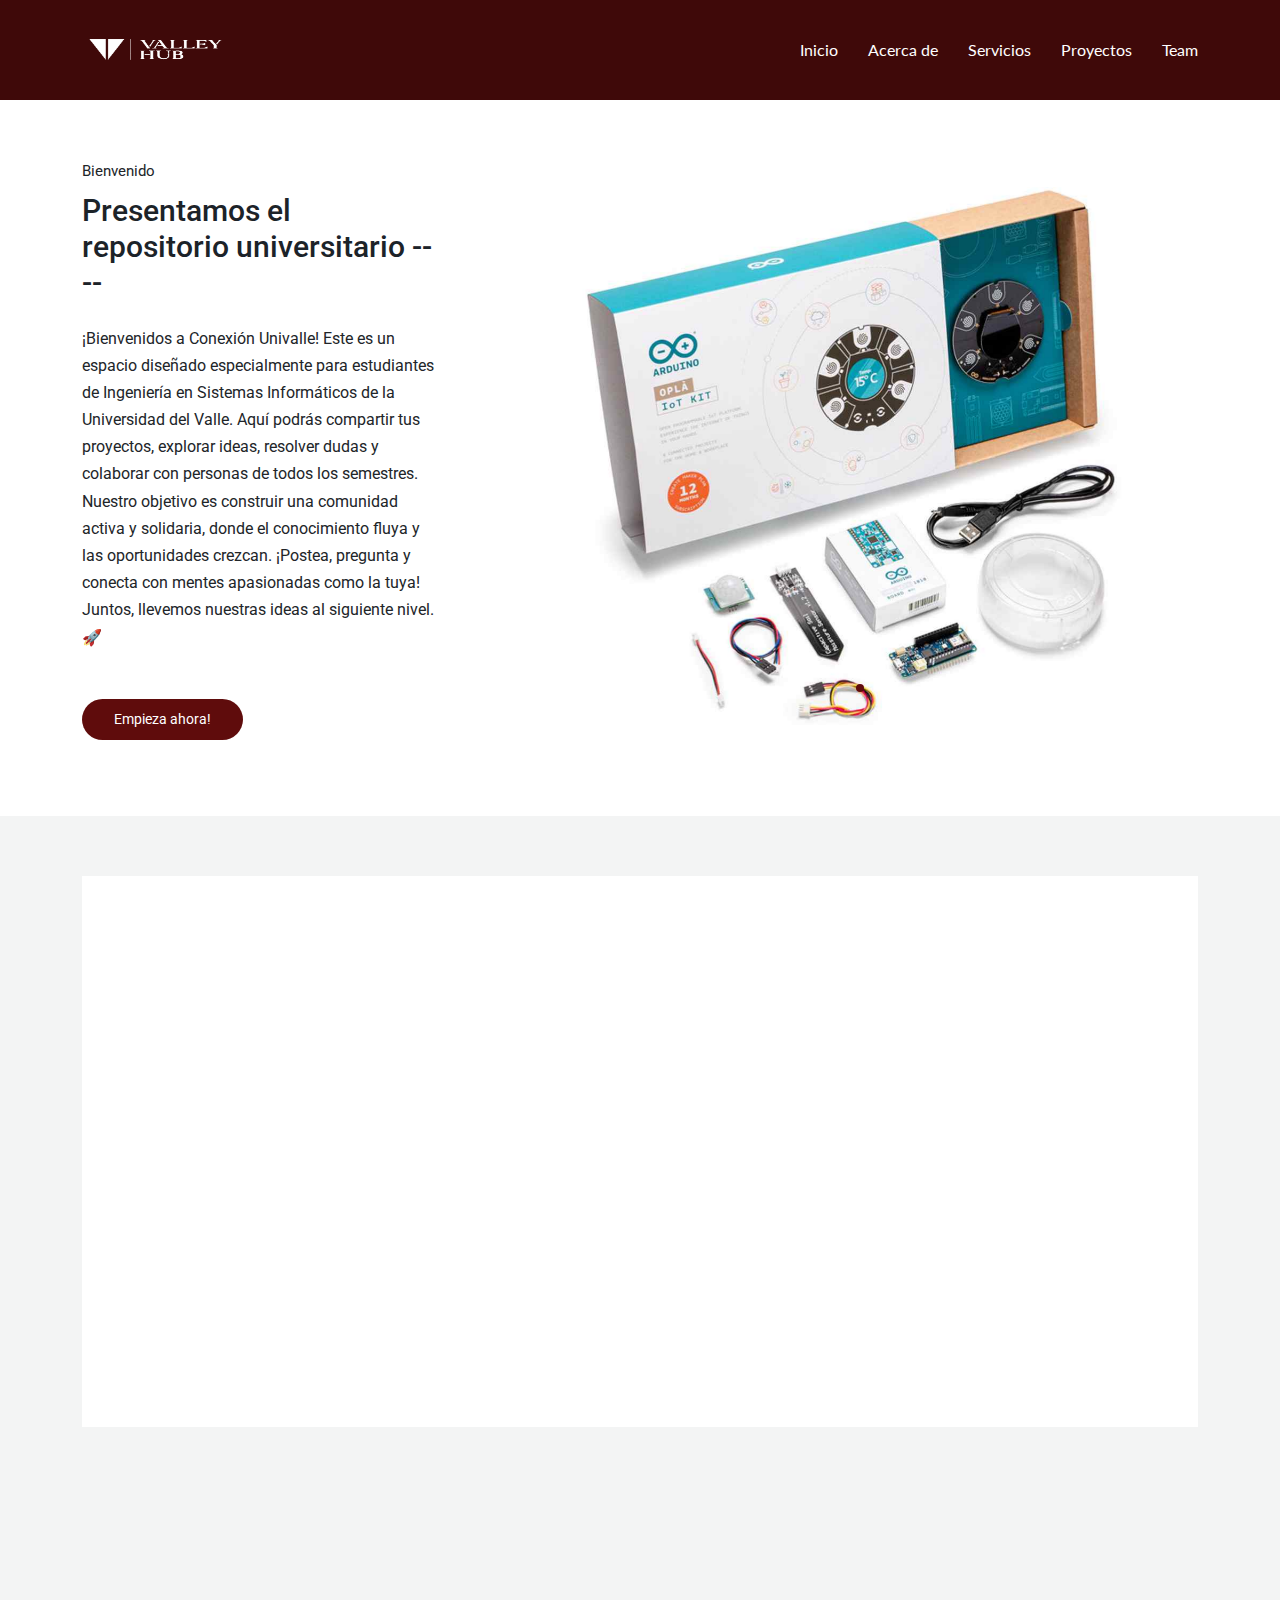
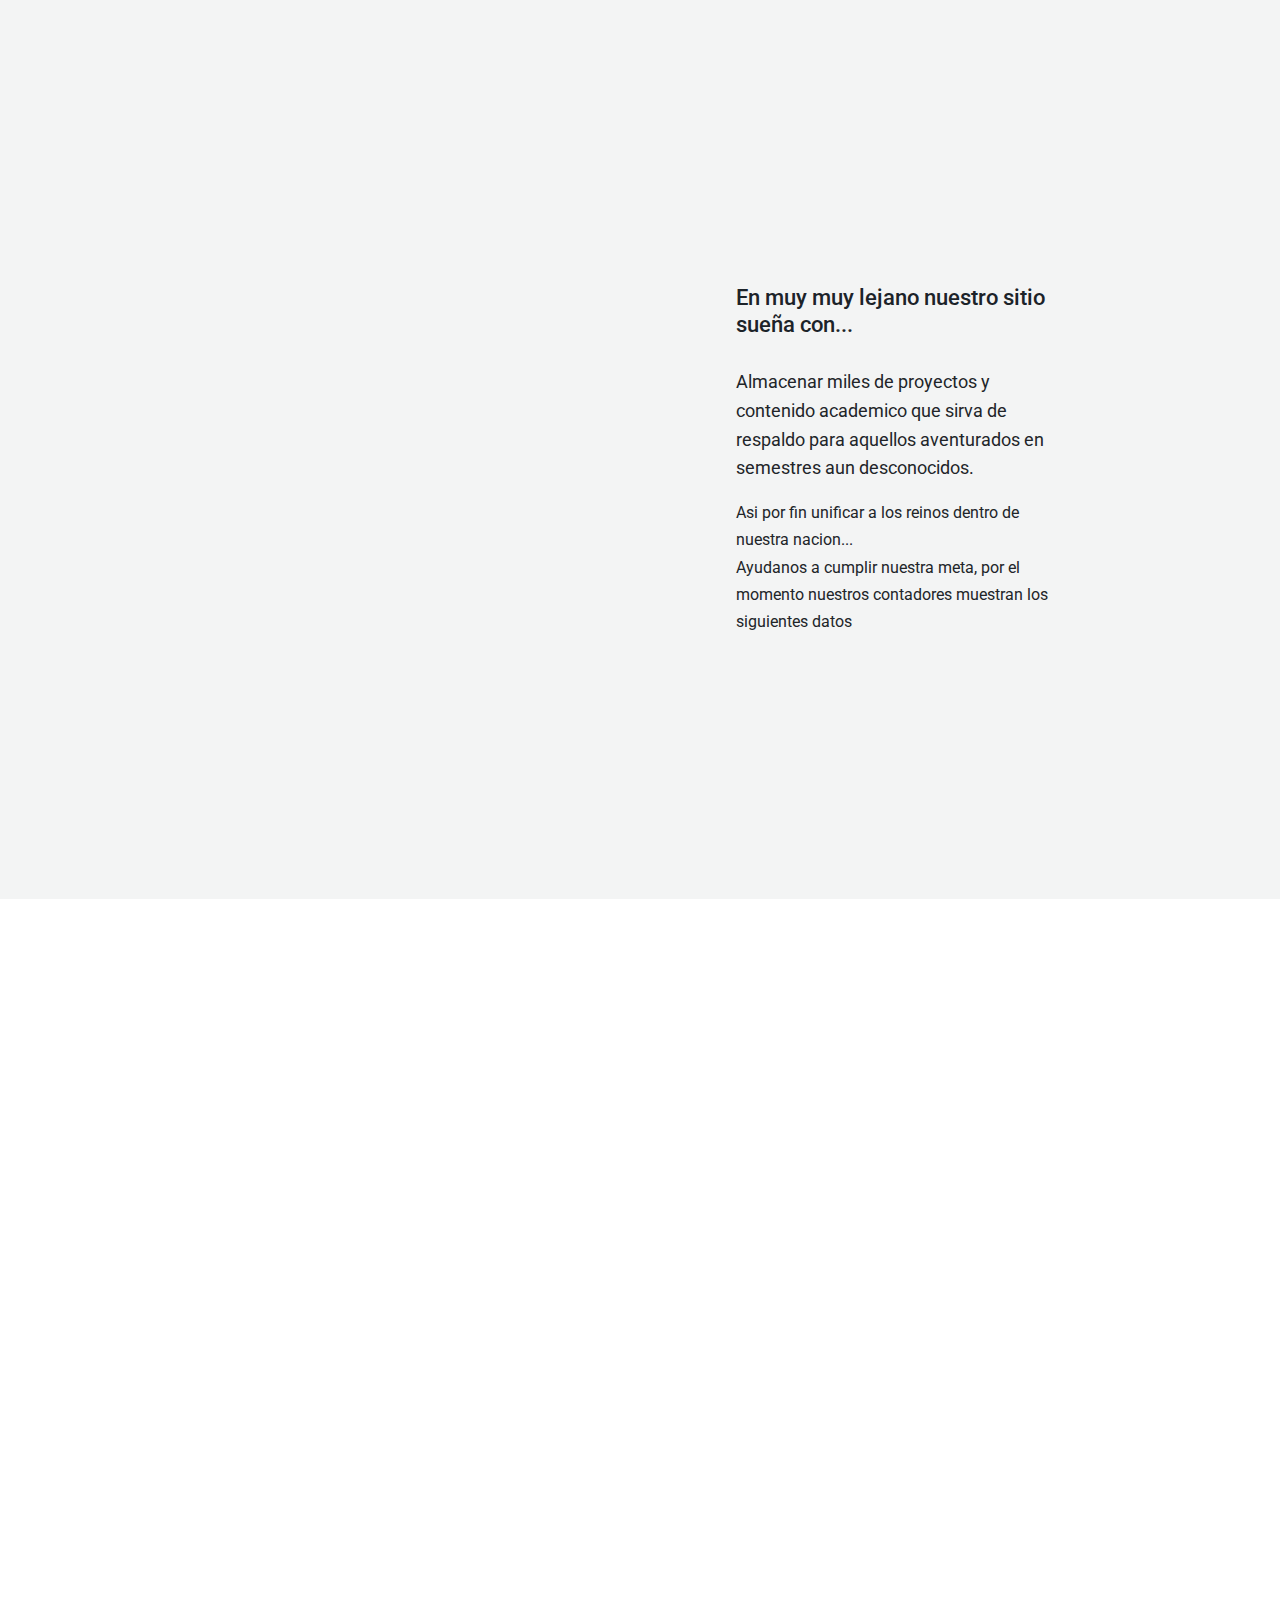
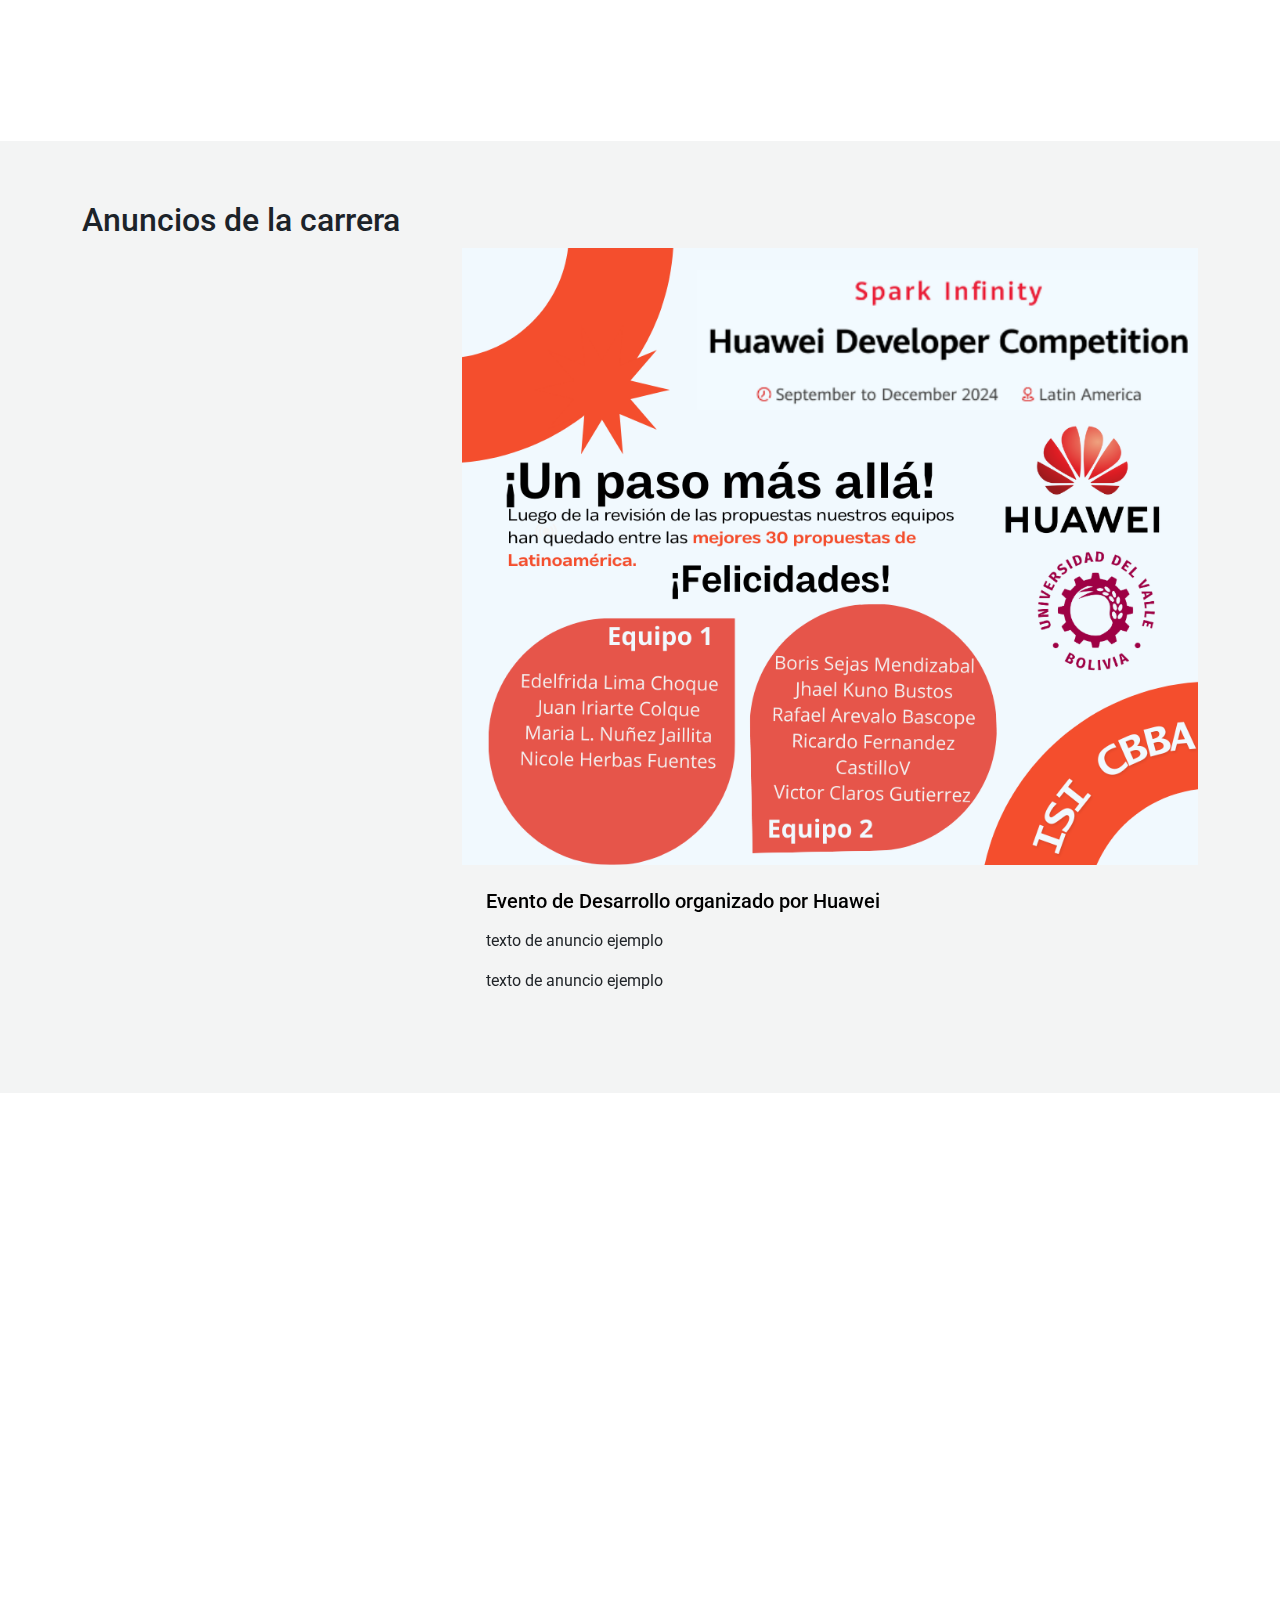
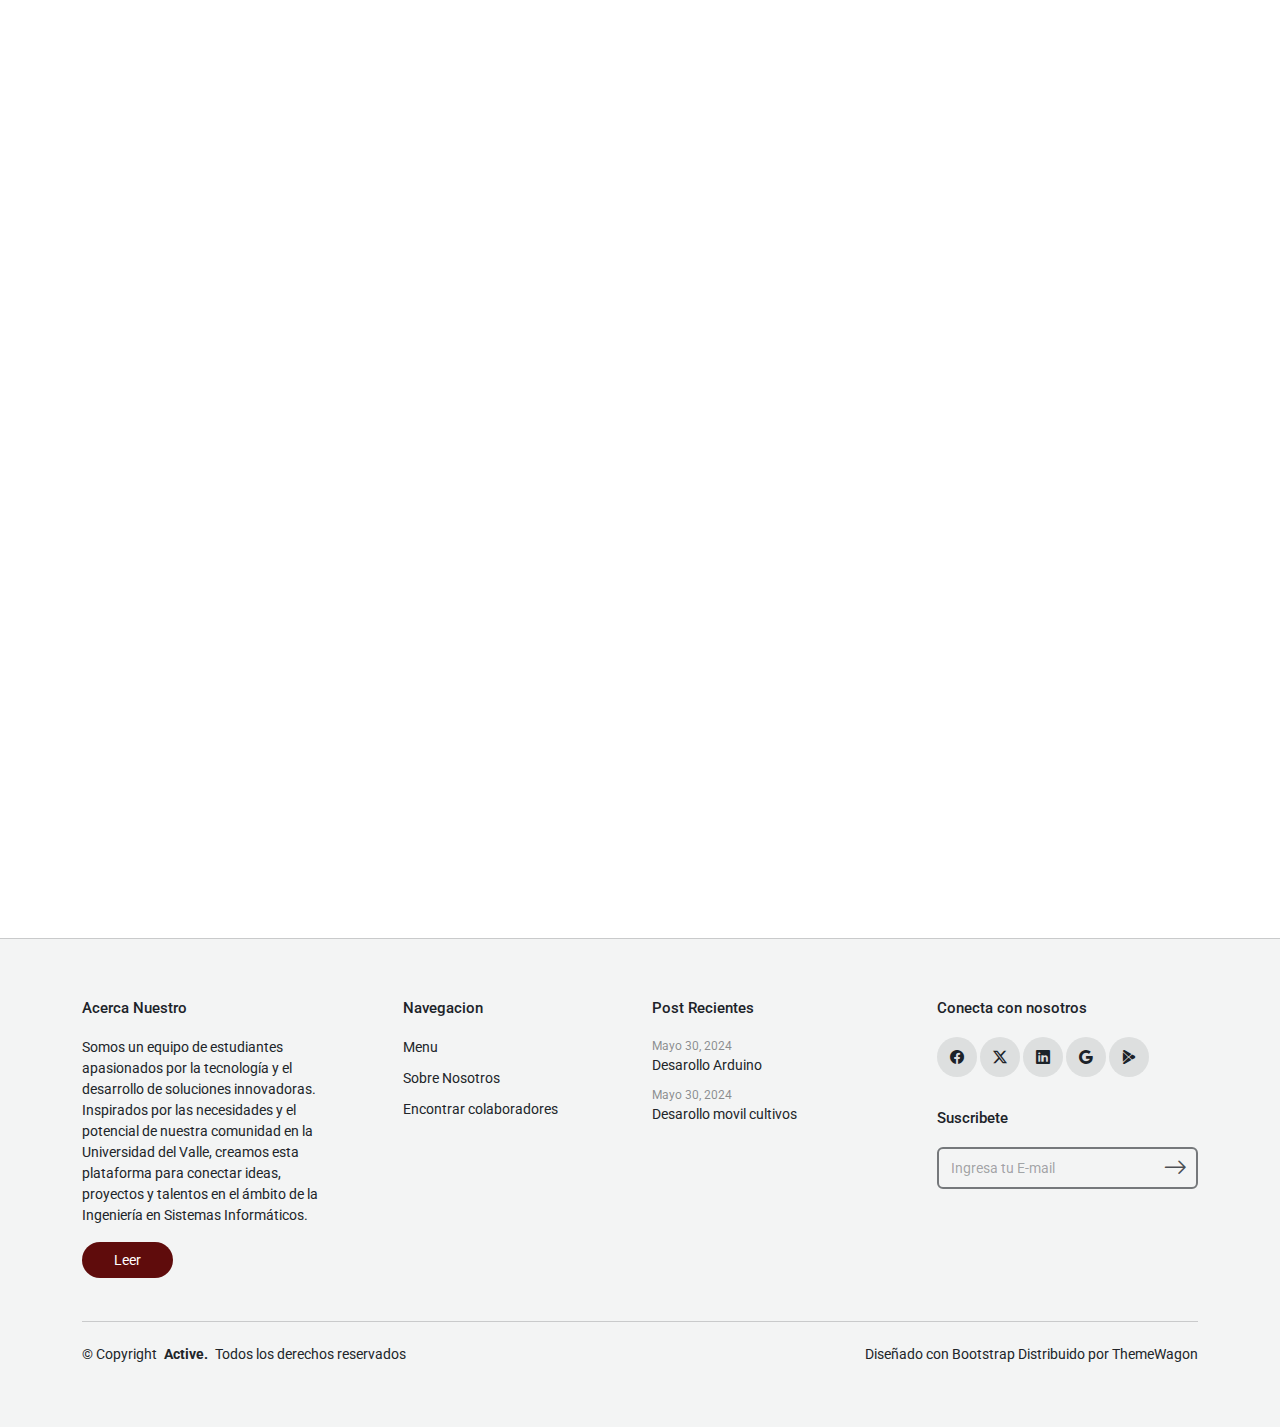
<file: index.html>
<!DOCTYPE html>
<html lang="en">

<head>
  <meta charset="utf-8">
  <meta content="width=device-width, initial-scale=1.0" name="viewport">
  <title>ValleyHub</title>
  <meta name="description" content="">
  <meta name="keywords" content="">

  <!-- Favicons -->
  <link href="assets/img/favicon-16x16.png" rel="icon">
  <link href="assets/img/apple-touch-icon.png" rel="apple-touch-icon">

  <!-- Fonts -->
  <link href="https://fonts.googleapis.com" rel="preconnect">
  <link href="https://fonts.gstatic.com" rel="preconnect" crossorigin>
  <link href="https://fonts.googleapis.com/css2?family=Roboto:ital,wght@0,100;0,300;0,400;0,500;0,700;0,900;1,100;1,300;1,400;1,500;1,700;1,900&family=Lato:ital,wght@0,100;0,300;0,400;0,700;0,900;1,100;1,300;1,400;1,700;1,900&display=swap" rel="stylesheet">

  <!-- Vendor CSS Files -->
  <link href="assets/vendor/bootstrap/css/bootstrap.min.css" rel="stylesheet">
  <link href="assets/vendor/bootstrap-icons/bootstrap-icons.css" rel="stylesheet">
  <link href="assets/vendor/aos/aos.css" rel="stylesheet">
  <link href="assets/vendor/swiper/swiper-bundle.min.css" rel="stylesheet">
  <link href="assets/vendor/glightbox/css/glightbox.min.css" rel="stylesheet">

  <!-- Main CSS File -->
  <link href="assets/css/main.css" rel="stylesheet">

  <!-- =======================================================
  * Template Name: Active
  * Template URL: https://bootstrapmade.com/active-bootstrap-website-template/
  * Updated: Aug 07 2024 with Bootstrap v5.3.3
  * Author: BootstrapMade.com
  * License: https://bootstrapmade.com/license/
  ======================================================== -->
</head>

<body class="index-page">

  <header id="header" class="header d-flex align-items-center sticky-top">
    <div  class="container-fluid container-xl position-relative d-flex align-items-center justify-content-between">

      <a href="index.html" class="logo d-flex align-items-center">
        <!-- Uncomment the line below if you also wish to use an image logo -->
        <!-- <img src="assets/img/logo.png" alt=""> -->
         <img src="assets/img/valleylogo.png" alt="" width="150px" height="150px">
      </a>

      <nav id="navmenu" class="navmenu">
        <ul>
          <li ><a href="index.html" id="a">Inicio</a></li>
          <li ><a href="about.html" id="a">Acerca de</a></li>
          <li ><a href="services.html" id="a">Servicios</a></li>
          <li ><a href="portfolio.html" id="a">Proyectos</a></li>
          <li ><a href="team.html" id="a">Team</a></li>
        </ul>
        <i id="log" class="mobile-nav-toggle d-xl-none bi bi-list"></i>
      </nav>

    </div>
  </header>

  <main class="main">

    <!-- About Section -->
    <section id="about" class="about section">

      <div class="container">
        <div class="row align-items-center justify-content-between">
          <div class="col-lg-7 mb-5 mb-lg-0 order-lg-2" data-aos="fade-up" data-aos-delay="400">
            <div class="swiper init-swiper">
              <script type="application/json" class="swiper-config">
                {
                  "loop": true,
                  "speed": 600,
                  "autoplay": {
                    "delay": 5000
                  },
                  "slidesPerView": "auto",
                  "pagination": {
                    "el": ".swiper-pagination",
                    "type": "bullets",
                    "clickable": true
                  },
                  "breakpoints": {
                    "320": {
                      "slidesPerView": 1,
                      "spaceBetween": 40
                    },
                    "1200": {
                      "slidesPerView": 1,
                      "spaceBetween": 1
                    }
                  }
                }
              </script>
              <div class="swiper-wrapper">
                <div class="swiper-slide">
                  <img src="assets/img/ArduinoOplaIoTKit.jpg" alt="Image" class="img-fluid">
                </div>
                <div class="swiper-slide">
                  <img src="assets/img/developer-looking-at-code-1.jpg" alt="Image" class="img-fluid">
                </div>
                <div class="swiper-slide">
                  <img src="assets/img/2480-Portada-comunidad-de-aprendizaje.jpg" alt="Image" class="img-fluid">
                </div>
              </div>
              <div class="swiper-pagination"></div>
            </div>
          </div>
          <div class="col-lg-4 order-lg-1">
            <span class="section-subtitle" data-aos="fade-up">Bienvenido</span>
            <h1 class="mb-4" data-aos="fade-up">
              Presentamos el repositorio universitario ----
            </h1>
            <p data-aos="fade-up">
              ¡Bienvenidos a Conexión Univalle! Este es un espacio diseñado especialmente para estudiantes de Ingeniería en Sistemas Informáticos de la Universidad del Valle. Aquí podrás compartir tus proyectos, explorar ideas, resolver dudas y colaborar con personas de todos los semestres. Nuestro objetivo es construir una comunidad activa y solidaria, donde el conocimiento fluya y las oportunidades crezcan. ¡Postea, pregunta y conecta con mentes apasionadas como la tuya! Juntos, llevemos nuestras ideas al siguiente nivel. 🚀
            </p>
            <p class="mt-5" data-aos="fade-up">
              <a href="portfolio.html" class="btn btn-get-started">Empieza ahora!</a>
            </p>
          </div>
        </div>
      </div>
    </section><!-- /About Section -->

    <!-- About 2 Section -->
    <section id="about-2" class="about-2 section light-background">

      <div class="container">
        <div class="content">
          <div class="row justify-content-center">
            <div class="col-sm-12 col-md-5 col-lg-4 col-xl-4 order-lg-2 offset-xl-1 mb-4">
              <div class="img-wrap text-center text-md-left" data-aos="fade-up" data-aos-delay="100">
                <div class="img">
                  <img src="assets/img/mison universi.webp" alt="circle image" class="img-fluid">
                </div>
              </div>
            </div>

            <div class="offset-md-0 offset-lg-1 col-sm-12 col-md-5 col-lg-5 col-xl-4" data-aos="fade-up">
              <div class="px-3">
                <span class="content-subtitle">Nuestra Misión</span>
                <h2 class="content-title text-start">
                  Impulsar el Conocimiento y la Innovación en Comunidad.
                </h2>
                <p class="mb-5">
                  Fomentar una comunidad inclusiva y colaborativa donde los estudiantes de Ingeniería en Sistemas Informáticos de la Universidad del Valle puedan compartir conocimientos, desarrollar proyectos innovadores y fortalecer sus habilidades técnicas y profesionales, creando un espacio que inspire el aprendizaje continuo, el trabajo en equipo y el emprendimiento.
                </p>
                <p>
                  <a href="team.html" class="btn-get-started">Conoce a nuestro equipo</a>
                </p>
              </div>
            </div>
          </div>
        </div>
      </div>
    </section><!-- /About 2 Section -->

    <!-- Services Section -->
    <section id="services" class="services section light-background">

      <div class="container">
        <div class="row gy-4 justify-content-center">

          <div class="col-lg-3">
            <div class="services-item" data-aos="fade-up">
              <div class="services-icon">
                <i class="bi bi-bullseye"></i>
              </div>
              <div>
                <h3 id="b">Tecnologia</h3>
                <p>Aqui encontraras desarrollo de teconologias existentes e innovación por parte de los estudiantes</p>
              </div>
            </div>
          </div>

          <div class="col-lg-3">
            <div class="services-item" data-aos="fade-up" data-aos-delay="100">
              <div class="services-icon">
                <i class="bi bi-command"></i>
              </div>
              <div>
                <h3 id="b">Diseno Web</h3>
                <p>Apartado de desarrollo Web Front y Back end y otros FrameWorks y extensiones</p>
              </div>
            </div>
          </div>

          <div class="col-lg-3">
            <div class="services-item" data-aos="fade-up" data-aos-delay="200">
              <div class="services-icon">
                <i class="bi bi-bar-chart"></i>
              </div>
              <div>
                <h3 id="b">Branding</h3>
                <p>Articulos y consejos sobre la construccion de una marca o imagen personal </p>
              </div>
            </div>
          </div>

        </div>
      </div>
    </section><!-- /Services Section -->

    <!-- Stats Section -->
    <section id="stats" class="stats section light-background">

      <div class="container">

        <div class="row gy-4 justify-content-center">

          <div class="col-lg-5">
            <div class="images-overlap">
              <img src="assets/img/carrerau.webp" alt="student" class="img-fluid img-1" data-aos="fade-up">
            </div>
          </div>

          <div class="col-lg-4 ps-lg-5">
            <span class="content-subtitle"></span>
            <h2 class="content-title">En muy muy lejano nuestro sitio sueña con... </h2>
            <p class="lead">
              Almacenar miles de proyectos y contenido academico que sirva de respaldo para aquellos aventurados en semestres aun desconocidos.
            </p>
            <p class="mb-5">
              Asi por fin unificar a los reinos dentro de nuestra nacion... <br> Ayudanos a cumplir nuestra meta, por el momento nuestros contadores muestran los siguientes datos 
            </p>
            <div class="row mb-5 count-numbers">

              <!-- Start Stats Item -->
              <div class="col-4 counter" data-aos="fade-up" data-aos-delay="100">
                <span data-purecounter-separator="true" data-purecounter-start="0" data-purecounter-end="3919" data-purecounter-duration="1" class="purecounter number"></span>
                <span class="d-block">Café repartido</span>
              </div>
              <!-- End Stats Item -->

              <!-- Start Stats Item -->
              <div class="col-4 counter" data-aos="fade-up" data-aos-delay="200">
                <span data-purecounter-separator="true" data-purecounter-start="0" data-purecounter-end="2831" data-purecounter-duration="1" class="purecounter number"></span>
                <span class="d-block">Codigos</span>
              </div>
              <!-- End Stats Item -->

              <!-- Start Stats Item -->
              <div class="col-4 counter" data-aos="fade-up" data-aos-delay="300">
                <span data-purecounter-separator="true" data-purecounter-start="0" data-purecounter-end="1914" data-purecounter-duration="1" class="purecounter number"></span>
                <span class="d-block">Proyectos</span>
              </div>
              <!-- End Stats Item -->

            </div>
          </div>

        </div>

      </div>
    </section><!-- /Stats Section -->

    <!-- Blog Posts Section -->
    <section id="blog-posts" class="blog-posts section">
      <!-- Section Title -->
      <div class="container section-title" data-aos="fade-up">
        <p>Publicaciones recientes</p>
        <h2>Mural del progreso</h2>
      </div><!-- End Section Title -->
      <div class="container">

        <div class="row gy-4">
          <div class="col-md-6 col-lg-4">
            <div class="post-entry" data-aos="fade-up" data-aos-delay="100">
              <a href="#" class="thumb d-block"><img src="assets/img/apps moviles.webp" alt="Image" class="img-fluid rounded"></a>

              <div class="post-content">
                <div class="meta">
                  <a href="#" class="cat">Desarollo</a> •
                  <span class="date">Noviembre 20, 2024</span>
                </div>
                <h3><a href="#">Desarollo de aplicacion para control de sensores en cultivos</a></h3>
                <p>
                  APK hecha en Kotlin con propositos de mejora del estado del suelo y mediciones en base a las necesidades de los cultivos.
                </p>

                <div class="d-flex author align-items-center">
                  <div class="pic">
                    <img src="assets/img/team/team-1.jpg" alt="Image" class="img-fluid rounded-circle">
                  </div>
                  <div class="author-name">
                    <strong class="d-block">Juan Perez</strong>
                    <span class="">Estudiante de 4to Semestre</span>
                  </div>
                </div>
              </div>
            </div>
          </div>

          <div class="col-md-6 col-lg-4">
            <div class="post-entry" data-aos="fade-up" data-aos-delay="200">
              <a href="#" class="thumb d-block"><img src="assets/img/programacion-Raspberry-Pi.webp" alt="Image" class="img-fluid rounded"></a>

              <div class="post-content">
                <div class="meta">
                  <a href="#" class="cat">IOT</a> •
                  <span class="date">Noviembre 20, 2024</span>
                </div>
                <h3><a href="#">Desarollo de software en Raspberry</a></h3>
                <p>
                  Articulo sobre programacion en RaspBerry y uso del mismo como placa de desarrollo o mini computador.
                </p>

                <div class="d-flex author align-items-center">
                  <div class="pic">
                    <img src="assets/img/team/team-2.jpg" alt="Image" class="img-fluid rounded-circle">
                  </div>
                  <div class="author-name">
                    <strong class="d-block">Jessica Soliz</strong>
                    <span class="">Estudiante de 6to Semestre</span>
                  </div>
                </div>
              </div>
            </div>
          </div>

          <div class="col-md-6 col-lg-4">
            <div class="post-entry" data-aos="fade-up" data-aos-delay="300">
              <a href="#" class="thumb d-block"><img src="assets/img/realizacion-de-proyectos-con-arduino.webp" alt="Image" class="img-fluid rounded"></a>

              <div class="post-content">
                <div class="meta">
                  <a href="#" class="cat">ELECTRONICA</a> •
                  <span class="date">Noviembre 20, 2024</span>
                </div>
                <h3><a href="#">Display en Arduino para correr Doom</a></h3>
                <p>
                  Implementacion de display con audio integrado y un modulo de memoria para almacenar 
                    y correr Doom desde el arduino.
                </p>

                <div class="d-flex author align-items-center">
                  <div class="pic">
                    <img src="assets/img/team/team-1.jpg" alt="Image" class="img-fluid rounded-circle">
                  </div>
                  <div class="author-name">
                    <strong class="d-block">Jhon Sebastian</strong>
                    <span class="">Estudiante de 3er Semestre</span>
                  </div>
                </div>
              </div>
            </div>
          </div>
        </div>
      </div>
    </section><!-- /Blog Posts Section -->

    <!-- Tabs Section -->
    <section id="tabs" class="tabs section light-background">

      <div class="container">
        <h2>Anuncios de la carrera</h2>
        <div class="row gap-x-lg-4 justify-content-between">
          <div class="col-lg-4 js-custom-dots">
            <a href="#" class="service-item link horizontal d-flex active" data-aos="fade-left" data-aos-delay="0">
              <div class="service-icon color-1 mb-4">
                <i class="bi bi-alarm"></i>
              </div>
              <!-- /.icon -->
              <div class="service-contents">
                <h3>Concurso de desarrollo web</h3>
                <p>
                  Fecha limite de inscripcion dd/mm/yyyy .
                </p>
              </div>
              <!-- /.service-contents-->
            </a>
            <!-- /.service -->

            <a href="#" class="service-item link horizontal d-flex" data-aos="fade-left" data-aos-delay="100">
              <div class="service-icon color-2 mb-4">
                <i class="bi bi-bag-check"></i>
              </div>
              <!-- /.icon -->
              <div class="service-contents">
                <h3>Actividades de la SOSEISI</h3>
                <p>
                  Participa de todas las actividades de nuestra Sociedad estudiatil, y gana experiencia conexiones 
                  y curriculum con tu aporte.
                </p>
              </div>
              <!-- /.service-contents-->
            </a>
            <!-- /.service -->

            <a href="#" class="service-item link horizontal d-flex" data-aos="fade-left" data-aos-delay="200">
              <div class="service-icon color-3 mb-4">
                <i class="bi bi-briefcase"></i>
              </div>
              <!-- /.icon -->
              <div class="service-contents">
                <h3>Competencia de programacion a nivel nacional</h3>
                <p>
                  Aquellos que formen parte del podio seran premiados con certificados con peso curricular.
                </p>
              </div>
              <!-- /.service-contents-->
            </a>
            <!-- /.service -->

            <a href="#" class="service-item link horizontal d-flex" data-aos="fade-left" data-aos-delay="300">
              <div class="service-icon color-4 mb-4">
                <i class="bi bi-easel"></i>
              </div>
              <!-- /.icon -->
              <div class="service-contents">
                <h3>La Game Jam empieza ya </h3>
                <p>
                  El game develop event mas grande de todo el pais.
                </p>
              </div>
              <!-- /.service-contents-->
            </a>
            <!-- /.service -->
          </div>

          <div class="col-lg-8">
            <div class="swiper init-swiper-tabs">
              <script type="application/json" class="swiper-config">
                {
                  "loop": true,
                  "speed": 600,
                  "autoHeight": true,
                  "autoplay": {
                    "delay": 5000
                  },
                  "slidesPerView": "auto",
                  "pagination": {
                    "el": ".swiper-pagination",
                    "type": "bullets",
                    "clickable": true
                  },
                  "breakpoints": {
                    "320": {
                      "slidesPerView": 1,
                      "spaceBetween": 40
                    },
                    "1200": {
                      "slidesPerView": 1,
                      "spaceBetween": 1
                    }
                  }
                }
              </script>
              <div class="swiper-wrapper">
                <div class="swiper-slide">
                  <img src="assets/img/Avance Huawei2024.png" alt="Image" class="img-fluid">
                  <div class="p-4">
                    <h3 class="text-black h5 mb-3">Evento de Desarrollo organizado por Huawei</h3>
                    <div class="row">
                      <div class="col-lg-8">
                        <p>
                          texto de anuncio ejemplo 
                        </p>
                        <p>
                          texto de anuncio ejemplo
                        </p>
                      </div>
                    </div>
                  </div>
                </div>
                <div class="swiper-slide">
                  <img src="assets/img/SOCEISI2025.png" alt="Image" class="img-fluid">
                </div>
                <div class="swiper-slide">
                  <img src="assets/img/Competencia de Programación (v2).png" alt="Image" class="img-fluid">
                </div>
                <div class="swiper-slide">
                  <img src="assets/img/Game Jam Univalle 2024 (1).png" alt="Image" class="img-fluid">
                </div>
              </div>
            </div>
          </div>
        </div>
      </div>
    </section><!-- /Tabs Section -->

    <!-- Services 2 Section -->
    <section id="services-2" class="services-2 section">

      <div class="container">
        <div class="row justify-content-center" data-aos="fade-up">
          <div class="col-md-6 col-lg-4">
            <span class="content-subtitle">Nuestro Servicios</span>
            <h2 class="content-title">
              Aqui mostramos las diferentes funcionalidades que entrega ValleyHub
            </h2>
            <p class="mb-5">
              Herramientas para Aprender, Conectar y Crear el Futuro
            </p>
            <p>
              <a href="#" class="btn btn-get-started">Empieza</a>
            </p>
          </div>
          <div class="col-md-6 col-lg-6 ps-lg-5">
            <div class="row">
              <div class="col-6 col-sm-6 col-md-6 col-lg-6">
                <div class="services-item" data-aos="fade-up" data-aos-delay="">
                  <div class="services-icon">
                    <i class="bi bi-search"></i>
                  </div>
                  <div>
                    <h3 id="b">Repositorio</h3>
                    <p> <b>~</b> Espacio donde los estudiantes suben y comparten proyectos académicos o personales.</p>
                  </div>
                </div>
              </div>
              <div class="col-6 col-sm-6 col-md-6 col-lg-6">
                <div class="services-item" data-aos="fade-up" data-aos-delay="100">
                  <div class="services-icon">
                    <i class="bi bi-command"></i>
                  </div>
                  <div>
                    <h3 id="b">Foro de Preguntas y Respuestas</h3>
                    <p>Separated they live in Bookmarksgrove right at the coast</p>
                  </div>
                </div>
              </div>
              <div class="col-6 col-sm-6 col-md-6 col-lg-6">
                <div class="services-item" data-aos="fade-up" data-aos-delay="200">
                  <div class="services-icon">
                    <i class="bi bi-grid"></i>
                  </div>
                  <div>
                    <h3 id="b">Bolsa de Colaboradores</h3>
                    <p>Separated they live in Bookmarksgrove right at the coast</p>
                  </div>
                </div>
              </div>

              <div class="col-6 col-sm-6 col-md-6 col-lg-6">
                <div class="services-item" data-aos="fade-up" data-aos-delay="300">
                  <div class="services-icon">
                    <i class="bi bi-globe"></i>
                  </div>
                  <div>
                    <h3 id="b"> Recursos Educativos</h3>
                    <p>Separated they live in Bookmarksgrove right at the coast</p>
                  </div>
                </div>
              </div>
            </div>
          </div>
        </div>
      </div>
    </section><!-- /Services 2 Section -->

   
    <!-- Faq Section -->
    <section id="faq" class="faq section">
      <!-- Section Title -->
      <div class="container section-title" data-aos="fade-up">
        <p></p>
        <h2>Preguntas Frecuentes</h2>
      </div><!-- End Section Title -->

      <div class="container" data-aos="fade-up">
        <div class="row">
          <div class="col-12">
            <div class="custom-accordion" id="accordion-faq">
              <div class="accordion-item">
                <h2 class="mb-0">
                  <button class="btn btn-link" type="button" data-bs-toggle="collapse" data-bs-target="#collapse-faq-1">
                    Como me registro?
                  </button>
                </h2>

                <div id="collapse-faq-1" class="collapse show" aria-labelledby="headingOne" data-parent="#accordion-faq">
                  <div class="accordion-body">
                    Mientras se implementa una base de datos en la cual poder almacenar a los usuarios, roles y proyectos no se podra logear ni crear una cuenta de ningun modo.  
                  </div>
                </div>
              </div>
              <!-- .accordion-item -->

              <div class="accordion-item">
                <h2 class="mb-2">
                  <button class="btn btn-link" type="button" data-bs-toggle="collapse" data-bs-target="#collapse-faq-2">
                  Como creo una seccion o publicacion?
              </button>
            </h2>
            <div id=" collapse-faq-2" class="collapse" aria-labelledby="headingTwo" data-parent="#accordion-faq">
                    <div class="accordion-body">
                      Mientras se implementa una base de datos en la cual poder almacenar a los usuarios, roles y proyectos no se podra logear ni crear una cuenta de ningun modo.  

                    </div>
              </div>
            </div>
            <!-- .accordion-item -->

            <div class="accordion-item">
              <h2 class="mb-0">
                <button class="btn btn-link collapsed" type="button" data-bs-toggle="collapse" data-bs-target="#collapse-faq-3">
                  Como puedo linkear mi cuenta estudiantil?
                </button>
              </h2>

              <div id="collapse-faq-3" class="collapse" aria-labelledby="headingThree" data-parent="#accordion-faq">
                <div class="accordion-body">
                  Mientras se implementa una base de datos en la cual poder almacenar a los usuarios, roles y proyectos no se podra logear ni crear una cuenta de ningun modo.  

                </div>
              </div>
            </div>
            <!-- .accordion-item -->

          </div>
        </div>
      </div>
      </div>
    </section><!-- /Faq Section -->

    <!-- Testimonials Section -->
    <section id="testimonials" class="testimonials section">
      <!-- Section Title -->
      <div class="container section-title" data-aos="fade-up">
        <p>Usuarios Felices</p>
        <h2>Testimonios</h2>
      </div><!-- End Section Title -->

      <div class="container" data-aos="fade-up">
        <div class="row justify-content-center">
          <div class="col-lg-7">
            <div class="swiper init-swiper">
              <script type="application/json" class="swiper-config">
                {
                  "loop": true,
                  "speed": 600,
                  "autoplay": {
                    "delay": 5000
                  },
                  "slidesPerView": "auto",
                  "pagination": {
                    "el": ".swiper-pagination",
                    "type": "bullets",
                    "clickable": true
                  },
                  "breakpoints": {
                    "320": {
                      "slidesPerView": 1,
                      "spaceBetween": 40
                    },
                    "1200": {
                      "slidesPerView": 1,
                      "spaceBetween": 1
                    }
                  }
                }
              </script>
              <div class="swiper-wrapper">
                <div class="swiper-slide">
                  <div class="testimonial mx-auto">
                    <figure class="img-wrap">
                      <img src="assets/img/testimonials/testimonials-1.jpg" alt="Image" class="img-fluid">
                    </figure>
                    <h3 class="name">Tilin</h3>
                    <blockquote>
                      <p>
                        “There live the blind texts. Separated they live in
                        Bookmarksgrove right at the coast of the Semantics, a large
                        language ocean.”
                      </p>
                    </blockquote>
                  </div>
                </div>
                <div class="swiper-slide">
                  <div class="testimonial mx-auto">
                    <figure class="img-wrap">
                      <img src="assets/img/testimonials/testimonials-2.jpg" alt="Image" class="img-fluid">
                    </figure>
                    <h3 class="name">Tolon</h3>
                    <blockquote>
                      <p>
                        “There live the blind texts. Separated they live in
                        Bookmarksgrove right at the coast of the Semantics, a large
                        language ocean.”
                      </p>
                    </blockquote>
                  </div>
                </div>
                <div class="swiper-slide">
                  <div class="testimonial mx-auto">
                    <figure class="img-wrap">
                      <img src="assets/img/testimonials/testimonials-3.jpg" alt="Image" class="img-fluid">
                    </figure>
                    <h3 class="name">Telen</h3>
                    <blockquote>
                      <p>
                        “There live the blind texts. Separated they live in
                        Bookmarksgrove right at the coast of the Semantics, a large
                        language ocean.”
                      </p>
                    </blockquote>
                  </div>
                </div>
              </div>
              <div class="swiper-pagination"></div>
            </div>
          </div>
        </div>
      </div>
    </section><!-- /Testimonials Section -->

  </main>

  <footer id="footer" class="footer light-background">
    <div class="container">
      <div class="row g-4">
        <div class="col-md-6 col-lg-3 mb-3 mb-md-0">
          <div class="widget">
            <h3 class="widget-heading">Acerca Nuestro</h3>
            <p class="mb-4">
              Somos un equipo de estudiantes apasionados por la tecnología y el desarrollo de soluciones innovadoras. Inspirados por las necesidades y el potencial de nuestra comunidad en la Universidad del Valle, creamos esta plataforma para conectar ideas, proyectos y talentos en el ámbito de la Ingeniería en Sistemas Informáticos.
            </p>
            <p class="mb-0">
              <a href="#" class="btn-learn-more">Leer</a>
            </p>
          </div>
        </div>
        <div class="col-md-6 col-lg-3 ps-lg-5 mb-3 mb-md-0">
          <div class="widget">
            <h3 class="widget-heading">Navegacion</h3>
            <ul class="list-unstyled float-start me-5">
              <li><a href="#">Menu</a></li>
              <li><a href="#">Sobre Nosotros</a></li>
              <li><a href="#">Encontrar colaboradores</a></li>
            </ul>
          </div>
        </div>
        <div class="col-md-6 col-lg-3 pl-lg-5">
          <div class="widget">
            <h3 class="widget-heading">Post Recientes</h3>
            <ul class="list-unstyled footer-blog-entry">
              <li>
                <span class="d-block date">Mayo 30, 2024</span>
                <a href="#">Desarollo Arduino</a>
              </li>
              <li>
                <span class="d-block date">Mayo 30, 2024</span>
                <a href="#">Desarollo movil cultivos</a>
              </li>
            </ul>
          </div>
        </div>
        <div class="col-md-6 col-lg-3 pl-lg-5">
          <div class="widget">
            <h3 class="widget-heading">Conecta con nosotros</h3>
            <ul class="list-unstyled social-icons light mb-3">
              <li>
                <a href="#"><span class="bi bi-facebook"></span></a>
              </li>
              <li>
                <a href="#"><span class="bi bi-twitter-x"></span></a>
              </li>
              <li>
                <a href="#"><span class="bi bi-linkedin"></span></a>
              </li>
              <li>
                <a href="#"><span class="bi bi-google"></span></a>
              </li>
              <li>
                <a href="#"><span class="bi bi-google-play"></span></a>
              </li>
            </ul>
          </div>

          <div class="widget">
            <div class="footer-subscribe">
              <h3 class="widget-heading">Suscribete</h3>
              <form action="forms/newsletter.php" method="post" class="php-email-form">
                <div class="mb-2">
                  <input type="text" class="form-control" name="email" placeholder="Ingresa tu E-mail">

                  <button type="submit" class="btn btn-link">
                    <span class="bi bi-arrow-right"></span>
                  </button>
                </div>
                <div class="loading">Cargando</div>
                <div class="error-message"></div>
                <div class="sent-message">
                  Tu solicitud de servicio ha sido enviada, Gracias!
                </div>
              </form>
            </div>
          </div>
        </div>
      </div>

      <div class="copyright d-flex flex-column flex-md-row align-items-center justify-content-md-between">
        <p>© <span>Copyright</span> <strong class="px-1 sitename">Active.</strong> <span>Todos los derechos reservados</span></p>
        <div class="credits">
          <!-- All the links in the footer should remain intact. -->
          <!-- You can delete the links only if you've purchased the pro version. -->
          <!-- Licensing information: https://bootstrapmade.com/license/ -->
          <!-- Purchase the pro version with working PHP/AJAX contact form: [buy-url] -->
          Diseñado con <a href="https://bootstrapmade.com/">Bootstrap</a> Distribuido por <a href="https://themewagon.com">ThemeWagon</a>
        </div>
      </div>
    </div>
  </footer>

  <!-- Scroll Top -->
  <a href="#" id="scroll-top" class="scroll-top d-flex align-items-center justify-content-center"><i class="bi bi-arrow-up-short"></i></a>

  <!-- Preloader -->
  <div id="preloader"></div>

  <!-- Vendor JS Files -->
  <script src="assets/vendor/bootstrap/js/bootstrap.bundle.min.js"></script>
  <script src="assets/vendor/php-email-form/validate.js"></script>
  <script src="assets/vendor/aos/aos.js"></script>
  <script src="assets/vendor/swiper/swiper-bundle.min.js"></script>
  <script src="assets/vendor/purecounter/purecounter_vanilla.js"></script>
  <script src="assets/vendor/glightbox/js/glightbox.min.js"></script>
  <script src="assets/vendor/imagesloaded/imagesloaded.pkgd.min.js"></script>
  <script src="assets/vendor/isotope-layout/isotope.pkgd.min.js"></script>

  <!-- Main JS File -->
  <script src="assets/js/main.js"></script>

</body>

</html>
</file>
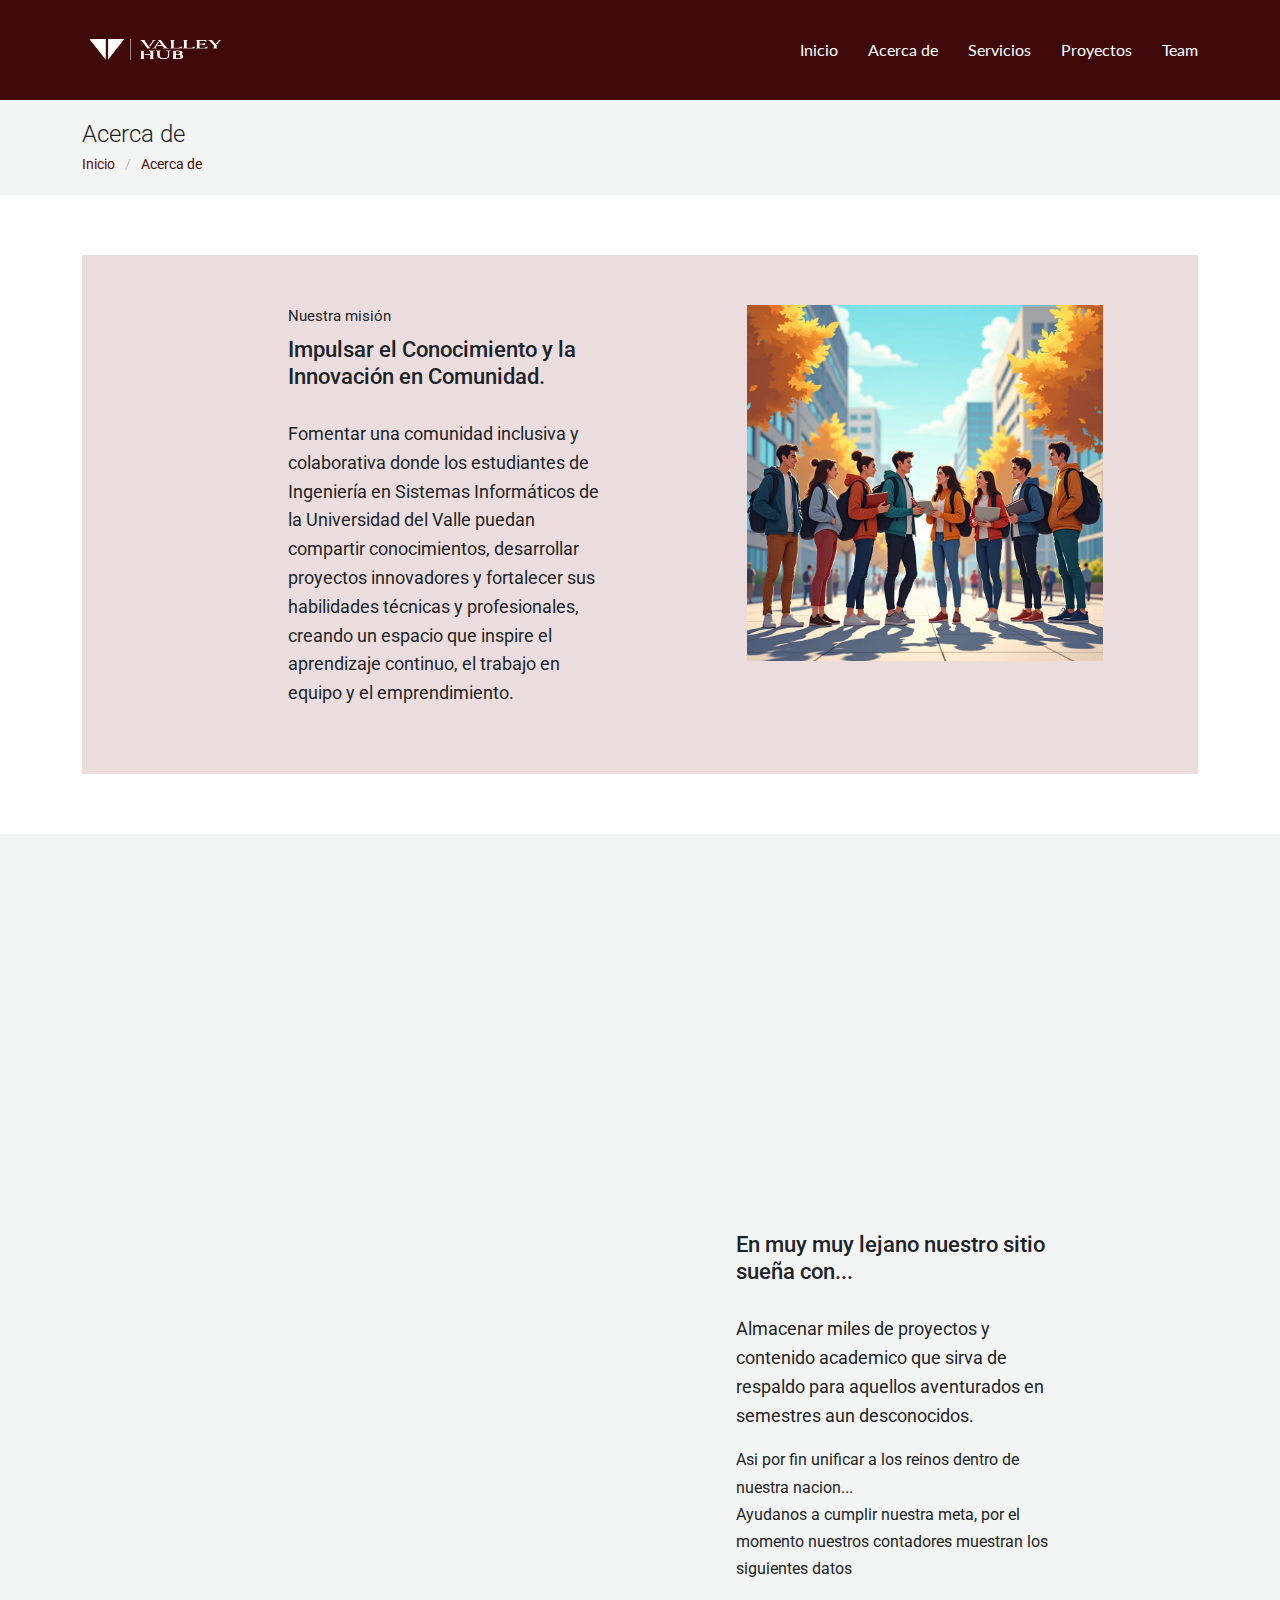
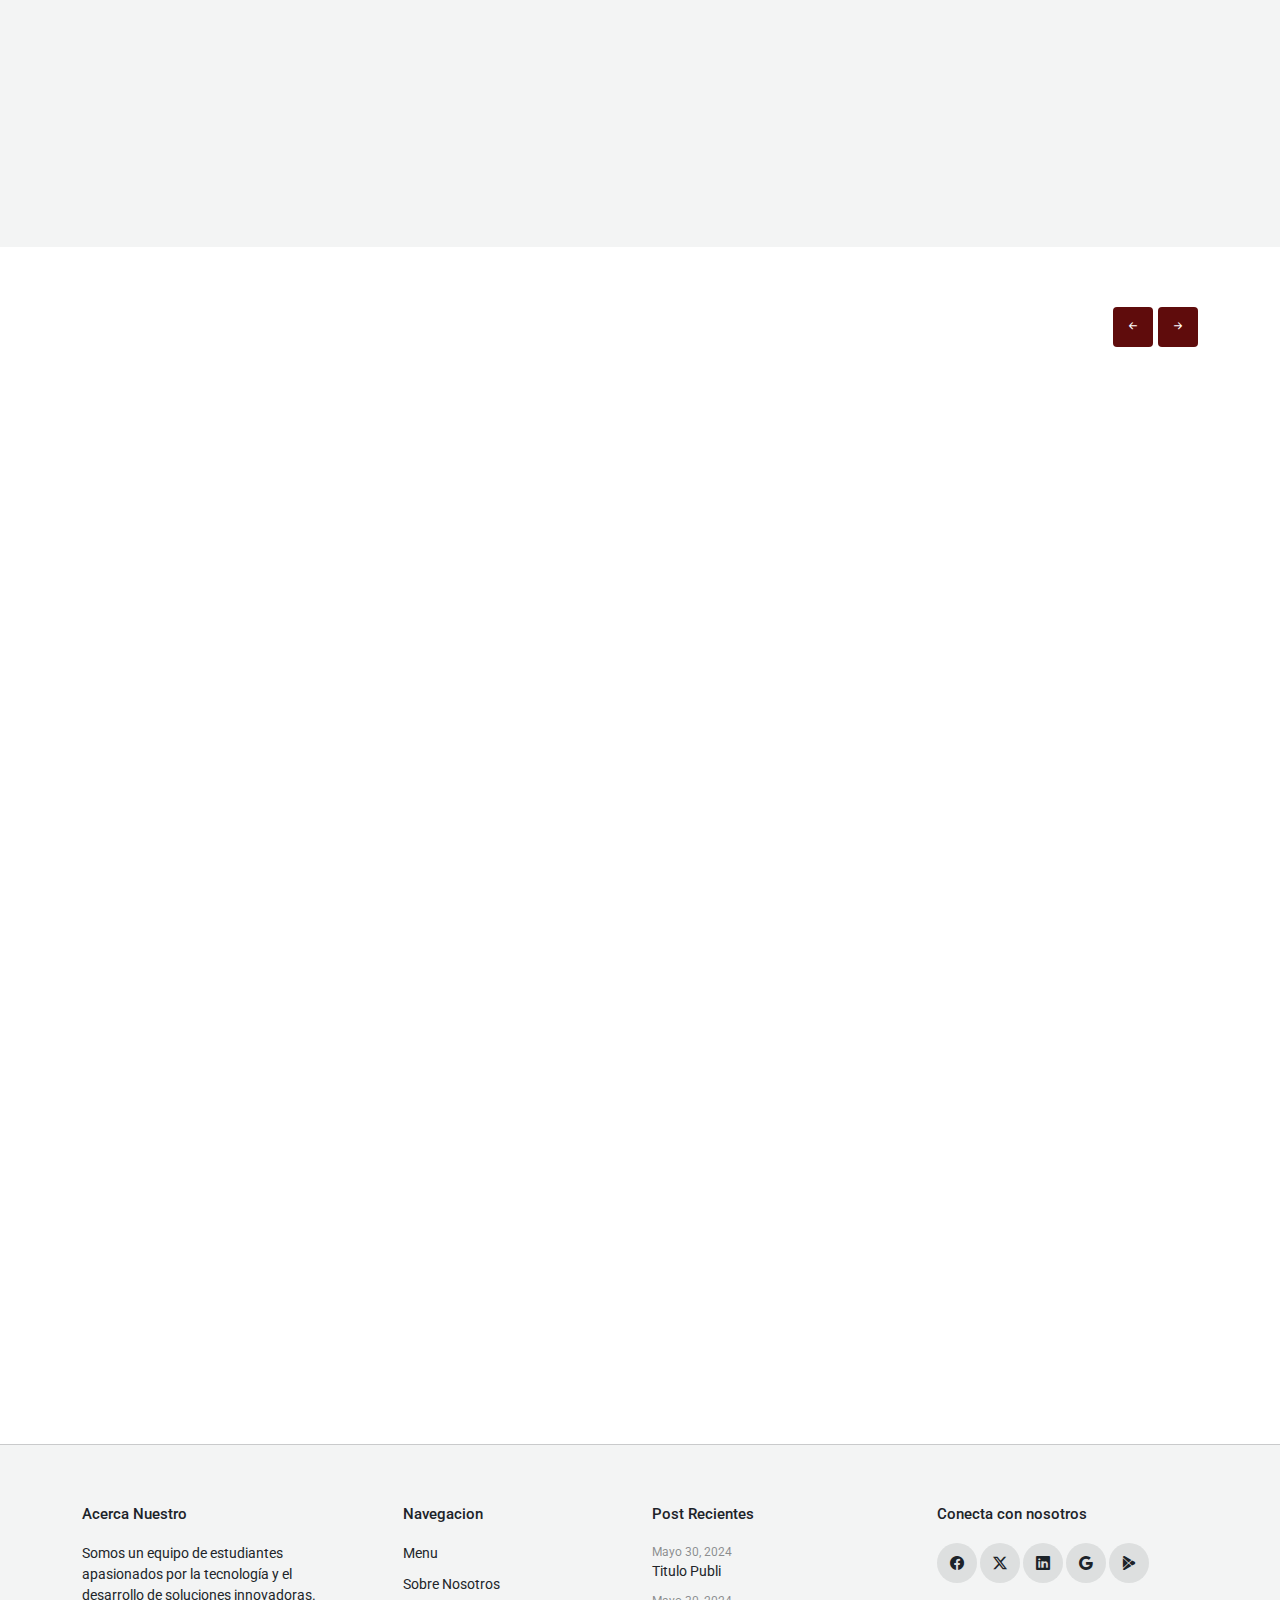
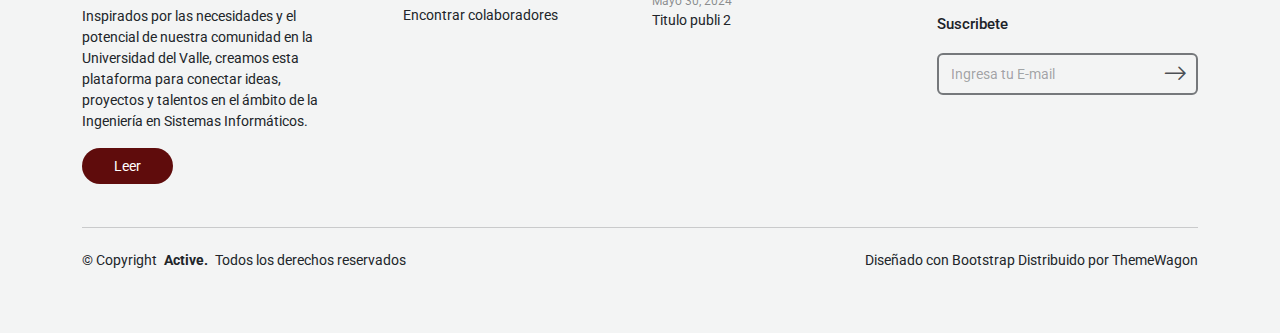
<file: about.html>
<!DOCTYPE html>
<html lang="en">

<head>
  <meta charset="utf-8">
  <meta content="width=device-width, initial-scale=1.0" name="viewport">
  <title>Acerca de ValleyHub</title>
  <meta name="description" content="">
  <meta name="keywords" content="">

  <!-- Favicons -->
  <link href="assets/img/Univalle_bol_cbb_logo.png" rel="icon">
  <link href="assets/img/Univalle_bol_cbb_logo.png" rel="apple-touch-icon">

  <!-- Fonts -->
  <link href="https://fonts.googleapis.com" rel="preconnect">
  <link href="https://fonts.gstatic.com" rel="preconnect" crossorigin>
  <link href="https://fonts.googleapis.com/css2?family=Roboto:ital,wght@0,100;0,300;0,400;0,500;0,700;0,900;1,100;1,300;1,400;1,500;1,700;1,900&family=Lato:ital,wght@0,100;0,300;0,400;0,700;0,900;1,100;1,300;1,400;1,700;1,900&display=swap" rel="stylesheet">

  <!-- Vendor CSS Files -->
  <link href="assets/vendor/bootstrap/css/bootstrap.min.css" rel="stylesheet">
  <link href="assets/vendor/bootstrap-icons/bootstrap-icons.css" rel="stylesheet">
  <link href="assets/vendor/aos/aos.css" rel="stylesheet">
  <link href="assets/vendor/swiper/swiper-bundle.min.css" rel="stylesheet">
  <link href="assets/vendor/glightbox/css/glightbox.min.css" rel="stylesheet">

  <!-- Main CSS File -->
  <link href="assets/css/main.css" rel="stylesheet">

  <!-- =======================================================
  * Template Name: Active
  * Template URL: https://bootstrapmade.com/active-bootstrap-website-template/
  * Updated: Aug 07 2024 with Bootstrap v5.3.3
  * Author: BootstrapMade.com
  * License: https://bootstrapmade.com/license/
  ======================================================== -->
</head>

<body class="about-page">

  <header id="header" class="header d-flex align-items-center sticky-top">
    <div class="container-fluid container-xl position-relative d-flex align-items-center justify-content-between">

      <a href="index.html" class="logo d-flex align-items-center">
        <!-- Uncomment the line below if you also wish to use an image logo -->
        <!-- <img src="assets/img/logo.png" alt=""> -->
        <img src="assets/img/valleylogo.png" alt="" width="150px" height="150px">
      </a>

      <nav id="navmenu" class="navmenu">
        <ul>
          <li ><a href="index.html" id="a">Inicio</a></li>
          <li ><a href="about.html" id="a">Acerca de</a></li>
          <li ><a href="services.html" id="a">Servicios</a></li>
          <li ><a href="portfolio.html" id="a">Proyectos</a></li>
          <li ><a href="team.html" id="a">Team</a></li>
        </ul>
        <i id="log" class="mobile-nav-toggle d-xl-none bi bi-list"></i>
      </nav>

    </div>
  </header>

  <main class="main">

    <!-- Page Title -->
    <div class="page-title light-background">
      <div class="container">
        <h1>Acerca de</h1>
        <nav class="breadcrumbs">
          <ol>
            <li><a href="index.html">Inicio</a></li>
            <li id="lbl" class="current">Acerca de</li>
          </ol>
        </nav>
      </div>
    </div><!-- End Page Title -->

    <!-- About 2 Section -->
    <section id="about-2" class="about-2 section">

      <div class="container">
        <div class="content">
          <div class="row justify-content-center">
            <div class="col-sm-12 col-md-5 col-lg-4 col-xl-4 order-lg-2 offset-xl-1 mb-4">
              <div class="img-wrap text-center text-md-left" data-aos="fade-up" data-aos-delay="100">
                <div class="img">
                  <img src="assets/img/mison universi.webp" alt="circle image" class="img-fluid">
                </div>
              </div>
            </div>

            <div class="offset-md-0 offset-lg-1 col-sm-12 col-md-5 col-lg-5 col-xl-4" data-aos="fade-up">
              <div class="px-3">
                <span class="content-subtitle">Nuestra misión</span>
                <h2 class="content-title text-start">
                  Impulsar el Conocimiento y la Innovación en Comunidad.

                </h2>
                <p class="lead">
                  Fomentar una comunidad inclusiva y colaborativa donde los estudiantes de Ingeniería en Sistemas Informáticos de la Universidad del Valle puedan compartir conocimientos, desarrollar proyectos innovadores y fortalecer sus habilidades técnicas y profesionales, creando un espacio que inspire el aprendizaje continuo, el trabajo en equipo y el emprendimiento.

                </p>
              </div>
            </div>
          </div>
        </div>
      </div>
    </section><!-- /About 2 Section -->

    <!-- Services Section -->
    <section id="services" class="services section light-background">

      <div class="container">
        <div class="row gy-4 justify-content-center">

          <div class="col-lg-3">
            <div class="services-item" data-aos="fade-up">
              <div class="services-icon">
                <i class="bi bi-bullseye"></i>
              </div>
              <div>
                <h3 id="b">Tecnologia</h3>
                <p>Aqui encontraras desarrollo de teconologias existentes e innovación por parte de los estudiantes</p>
              </div>
            </div>
          </div>

          <div class="col-lg-3">
            <div class="services-item" data-aos="fade-up" data-aos-delay="100">
              <div class="services-icon">
                <i class="bi bi-command"></i>
              </div>
              <div>
                <h3 id="b">Diseno Web</h3>
                <p>Apartado de desarrollo Web Front y Back end y otros FrameWorks y extensiones</p>
              </div>
            </div>
          </div>

          <div class="col-lg-3">
            <div class="services-item" data-aos="fade-up" data-aos-delay="200">
              <div class="services-icon">
                <i class="bi bi-bar-chart"></i>
              </div>
              <div>
                <h3 id="b">Branding</h3>
                <p>Articulos y consejos sobre la construccion de una marca o imagen personal </p>
              </div>
            </div>

        </div>
      </div>
    </section><!-- /Services Section -->

    <!-- Stats Section -->
    <section id="stats" class="stats section light-background">

      <div class="container">

        <div class="row gy-4 justify-content-center">

          <div class="col-lg-5">
            <div class="images-overlap">
              <img src="assets/img/carrerau.webp" alt="student" class="img-fluid img-1" data-aos="fade-up">
            </div>
          </div>

          <div class="col-lg-4 ps-lg-5">
            <span class="content-subtitle"></span>
            <h2 class="content-title">En muy muy lejano nuestro sitio sueña con... </h2>
            <p class="lead">
              Almacenar miles de proyectos y contenido academico que sirva de respaldo para aquellos aventurados en semestres aun desconocidos.
            </p>
            <p class="mb-5">
              Asi por fin unificar a los reinos dentro de nuestra nacion... <br> Ayudanos a cumplir nuestra meta, por el momento nuestros contadores muestran los siguientes datos 
            </p>
            <div class="row mb-5 count-numbers">

              <!-- Start Stats Item -->
              <div class="col-4 counter" data-aos="fade-up" data-aos-delay="100">
                <span data-purecounter-separator="true" data-purecounter-start="0" data-purecounter-end="3919" data-purecounter-duration="1" class="purecounter number"></span>
                <span class="d-block">Café repartido</span>
              </div>
              <!-- End Stats Item -->

              <!-- Start Stats Item -->
              <div class="col-4 counter" data-aos="fade-up" data-aos-delay="200">
                <span data-purecounter-separator="true" data-purecounter-start="0" data-purecounter-end="2831" data-purecounter-duration="1" class="purecounter number"></span>
                <span class="d-block">Codigos</span>
              </div>
              <!-- End Stats Item -->

              <!-- Start Stats Item -->
              <div class="col-4 counter" data-aos="fade-up" data-aos-delay="300">
                <span data-purecounter-separator="true" data-purecounter-start="0" data-purecounter-end="1914" data-purecounter-duration="1" class="purecounter number"></span>
                <span class="d-block">Proyectos</span>
              </div>
              <!-- End Stats Item -->

            </div>
          </div>

        </div>

      </div>
    </section><!-- /Stats Section -->

    <!-- Team Section -->
    <section id="team" class="team section">

      <div class="site-section slider-team-wrap">
        <div class="container">

          <div class="slider-nav d-flex justify-content-end mb-3">
            <a href="#" class="js-prev js-custom-prev"><i class="bi bi-arrow-left-short"></i></a>
            <a href="#" class="js-next js-custom-next"><i class="bi bi-arrow-right-short"></i></a>
          </div>

          <div class="swiper init-swiper" data-aos="fade-up" data-aos-delay="100">
            <script type="application/json" class="swiper-config">
              {
                "loop": true,
                "speed": 600,
                "autoplay": {
                  "delay": 5000
                },
                "slidesPerView": "1",
                "pagination": {
                  "el": ".swiper-pagination",
                  "type": "bullets",
                  "clickable": true
                },
                "navigation": {
                  "nextEl": ".js-custom-next",
                  "prevEl": ".js-custom-prev"
                },
                "breakpoints": {
                  "640": {
                    "slidesPerView": 2,
                    "spaceBetween": 30
                  },
                  "768": {
                    "slidesPerView": 3,
                    "spaceBetween": 30
                  },
                  "1200": {
                    "slidesPerView": 3,
                    "spaceBetween": 30
                  }
                }
              }
            </script>
            <div class="swiper-wrapper">
              <div class="swiper-slide">
                <div class="team">
                  <div class="pic">
                    <img src="assets/img/team/team-1.jpg" alt="Image" class="img-fluid">
                  </div>
                  <h3 clas="">
                    <a href="#"><span class="">Jeremy</span> Walker</a>
                  </h3>
                  <span class="d-block position">CEO, Founder, Atty.</span>
                  <p>
                    Separated they live in. Separated they live in Bookmarksgrove
                    right at the coast of the Semantics, a large language ocean.
                  </p>
                  <p class="mb-0">
                    <a href="#" class="more dark">Learn More <span class="bi bi-arrow-right-short"></span></a>
                  </p>
                </div>
              </div>
              <div class="swiper-slide">
                <div class="team">
                  <div class="pic">
                    <img src="assets/img/team/team-2.jpg" alt="Image" class="img-fluid">
                  </div>
                  <h3 clas="">
                    <a href="#"><span class="">Lawson</span> Arnold</a>
                  </h3>
                  <span class="d-block position">CEO, Founder, Atty.</span>
                  <p>
                    Separated they live in. Separated they live in Bookmarksgrove
                    right at the coast of the Semantics, a large language ocean.
                  </p>
                  <p class="mb-0">
                    <a href="#" class="more dark">Learn More <span class="bi bi-arrow-right-short"></span></a>
                  </p>
                </div>
              </div>
              <div class="swiper-slide">
                <div class="team">
                  <div class="pic">
                    <img src="assets/img/team/team-3.jpg" alt="Image" class="img-fluid">
                  </div>
                  <h3 clas="">
                    <a href="#"><span class="">Patrik</span> White</a>
                  </h3>
                  <span class="d-block position">CEO, Founder, Atty.</span>
                  <p>
                    Separated they live in. Separated they live in Bookmarksgrove
                    right at the coast of the Semantics, a large language ocean.
                  </p>
                  <p class="mb-0">
                    <a href="#" class="more dark">Learn More <span class="bi bi-arrow-right-short"></span></a>
                  </p>
                </div>
              </div>
              <div class="swiper-slide">
                <div class="team">
                  <div class="pic">
                    <img src="assets/img/team/team-4.jpg" alt="Image" class="img-fluid">
                  </div>
                  <h3 clas="">
                    <a href="#"><span class="">Kathryn</span> Ryan</a>
                  </h3>
                  <span class="d-block position">CEO, Founder, Atty.</span>
                  <p>
                    Separated they live in. Separated they live in Bookmarksgrove
                    right at the coast of the Semantics, a large language ocean.
                  </p>
                  <p class="mb-0">
                    <a href="#" class="more dark">Learn More <span class="bi bi-arrow-right-short"></span></a>
                  </p>
                </div>
              </div>
              <!-- <div class="swiper-slide"></div> -->
            </div>
          </div>
        </div>
        <!-- /.container -->
      </div>
    </section><!-- /Team Section -->

    <!-- Testimonials Section -->
    <section id="testimonials" class="testimonials section">
      <!-- Section Title -->
      <div class="container section-title" data-aos="fade-up">
        <p>Usuarios Felices</p>
        <h2>Testimonios</h2>
      </div><!-- End Section Title -->

      <div class="container" data-aos="fade-up">
        <div class="row justify-content-center">
          <div class="col-lg-7">
            <div class="swiper init-swiper">
              <script type="application/json" class="swiper-config">
                {
                  "loop": true,
                  "speed": 600,
                  "autoplay": {
                    "delay": 5000
                  },
                  "slidesPerView": "auto",
                  "pagination": {
                    "el": ".swiper-pagination",
                    "type": "bullets",
                    "clickable": true
                  },
                  "breakpoints": {
                    "320": {
                      "slidesPerView": 1,
                      "spaceBetween": 40
                    },
                    "1200": {
                      "slidesPerView": 1,
                      "spaceBetween": 1
                    }
                  }
                }
              </script>
              <div class="swiper-wrapper">
                <div class="swiper-slide">
                  <div class="testimonial mx-auto">
                    <figure class="img-wrap">
                      <img src="assets/img/testimonials/testimonials-1.jpg" alt="Image" class="img-fluid">
                    </figure>
                    <h3 class="name">Tilin</h3>
                    <blockquote>
                      <p>
                        “There live the blind texts. Separated they live in
                        Bookmarksgrove right at the coast of the Semantics, a large
                        language ocean.”
                      </p>
                    </blockquote>
                  </div>
                </div>
                <div class="swiper-slide">
                  <div class="testimonial mx-auto">
                    <figure class="img-wrap">
                      <img src="assets/img/testimonials/testimonials-2.jpg" alt="Image" class="img-fluid">
                    </figure>
                    <h3 class="name">Tolon</h3>
                    <blockquote>
                      <p>
                        “There live the blind texts. Separated they live in
                        Bookmarksgrove right at the coast of the Semantics, a large
                        language ocean.”
                      </p>
                    </blockquote>
                  </div>
                </div>
                <div class="swiper-slide">
                  <div class="testimonial mx-auto">
                    <figure class="img-wrap">
                      <img src="assets/img/testimonials/testimonials-3.jpg" alt="Image" class="img-fluid">
                    </figure>
                    <h3 class="name">Telen</h3>
                    <blockquote>
                      <p>
                        “There live the blind texts. Separated they live in
                        Bookmarksgrove right at the coast of the Semantics, a large
                        language ocean.”
                      </p>
                    </blockquote>
                  </div>
                </div>
              </div>
              <div class="swiper-pagination"></div>
            </div>
          </div>
        </div>
      </div>
    </section><!-- /Testimonials Section -->

  </main>

  <footer id="footer" class="footer light-background">
    <div class="container">
      <div class="row g-4">
        <div class="col-md-6 col-lg-3 mb-3 mb-md-0">
          <div class="widget">
            <h3 class="widget-heading">Acerca Nuestro</h3>
            <p class="mb-4">
              Somos un equipo de estudiantes apasionados por la tecnología y el desarrollo de soluciones innovadoras. Inspirados por las necesidades y el potencial de nuestra comunidad en la Universidad del Valle, creamos esta plataforma para conectar ideas, proyectos y talentos en el ámbito de la Ingeniería en Sistemas Informáticos.
            </p>
            <p class="mb-0">
              <a href="#" class="btn-learn-more">Leer</a>
            </p>
          </div>
        </div>
        <div class="col-md-6 col-lg-3 ps-lg-5 mb-3 mb-md-0">
          <div class="widget">
            <h3 class="widget-heading">Navegacion</h3>
            <ul class="list-unstyled float-start me-5">
              <li><a href="#">Menu</a></li>
              <li><a href="#">Sobre Nosotros</a></li>
              <li><a href="#">Encontrar colaboradores</a></li>
            </ul>
          </div>
        </div>
        <div class="col-md-6 col-lg-3 pl-lg-5">
          <div class="widget">
            <h3 class="widget-heading">Post Recientes</h3>
            <ul class="list-unstyled footer-blog-entry">
              <li>
                <span class="d-block date">Mayo 30, 2024</span>
                <a href="#">Titulo Publi</a>
              </li>
              <li>
                <span class="d-block date">Mayo 30, 2024</span>
                <a href="#">Titulo publi 2</a>
              </li>
            </ul>
          </div>
        </div>
        <div class="col-md-6 col-lg-3 pl-lg-5">
          <div class="widget">
            <h3 class="widget-heading">Conecta con nosotros</h3>
            <ul class="list-unstyled social-icons light mb-3">
              <li>
                <a href="#"><span class="bi bi-facebook"></span></a>
              </li>
              <li>
                <a href="#"><span class="bi bi-twitter-x"></span></a>
              </li>
              <li>
                <a href="#"><span class="bi bi-linkedin"></span></a>
              </li>
              <li>
                <a href="#"><span class="bi bi-google"></span></a>
              </li>
              <li>
                <a href="#"><span class="bi bi-google-play"></span></a>
              </li>
            </ul>
          </div>

          <div class="widget">
            <div class="footer-subscribe">
              <h3 class="widget-heading">Suscribete</h3>
              <form action="forms/newsletter.php" method="post" class="php-email-form">
                <div class="mb-2">
                  <input type="text" class="form-control" name="email" placeholder="Ingresa tu E-mail">

                  <button type="submit" class="btn btn-link">
                    <span class="bi bi-arrow-right"></span>
                  </button>
                </div>
                <div class="loading">Cargando</div>
                <div class="error-message"></div>
                <div class="sent-message">
                  Tu solicitud de servicio ha sido enviada, Gracias!
                </div>
              </form>
            </div>
          </div>
        </div>
      </div>

      <div class="copyright d-flex flex-column flex-md-row align-items-center justify-content-md-between">
        <p>© <span>Copyright</span> <strong class="px-1 sitename">Active.</strong> <span>Todos los derechos reservados</span></p>
        <div class="credits">
          <!-- All the links in the footer should remain intact. -->
          <!-- You can delete the links only if you've purchased the pro version. -->
          <!-- Licensing information: https://bootstrapmade.com/license/ -->
          <!-- Purchase the pro version with working PHP/AJAX contact form: [buy-url] -->
          Diseñado con <a href="https://bootstrapmade.com/">Bootstrap</a> Distribuido por <a href="https://themewagon.com">ThemeWagon</a>
        </div>
      </div>
    </div>
  </footer>

  <!-- Scroll Top -->
  <a href="#" id="scroll-top" class="scroll-top d-flex align-items-center justify-content-center"><i class="bi bi-arrow-up-short"></i></a>

  <!-- Preloader -->
  <div id="preloader"></div>

  <!-- Vendor JS Files -->
  <script src="assets/vendor/bootstrap/js/bootstrap.bundle.min.js"></script>
  <script src="assets/vendor/php-email-form/validate.js"></script>
  <script src="assets/vendor/aos/aos.js"></script>
  <script src="assets/vendor/swiper/swiper-bundle.min.js"></script>
  <script src="assets/vendor/purecounter/purecounter_vanilla.js"></script>
  <script src="assets/vendor/glightbox/js/glightbox.min.js"></script>
  <script src="assets/vendor/imagesloaded/imagesloaded.pkgd.min.js"></script>
  <script src="assets/vendor/isotope-layout/isotope.pkgd.min.js"></script>

  <!-- Main JS File -->
  <script src="assets/js/main.js"></script>

</body>

</html>
</file>
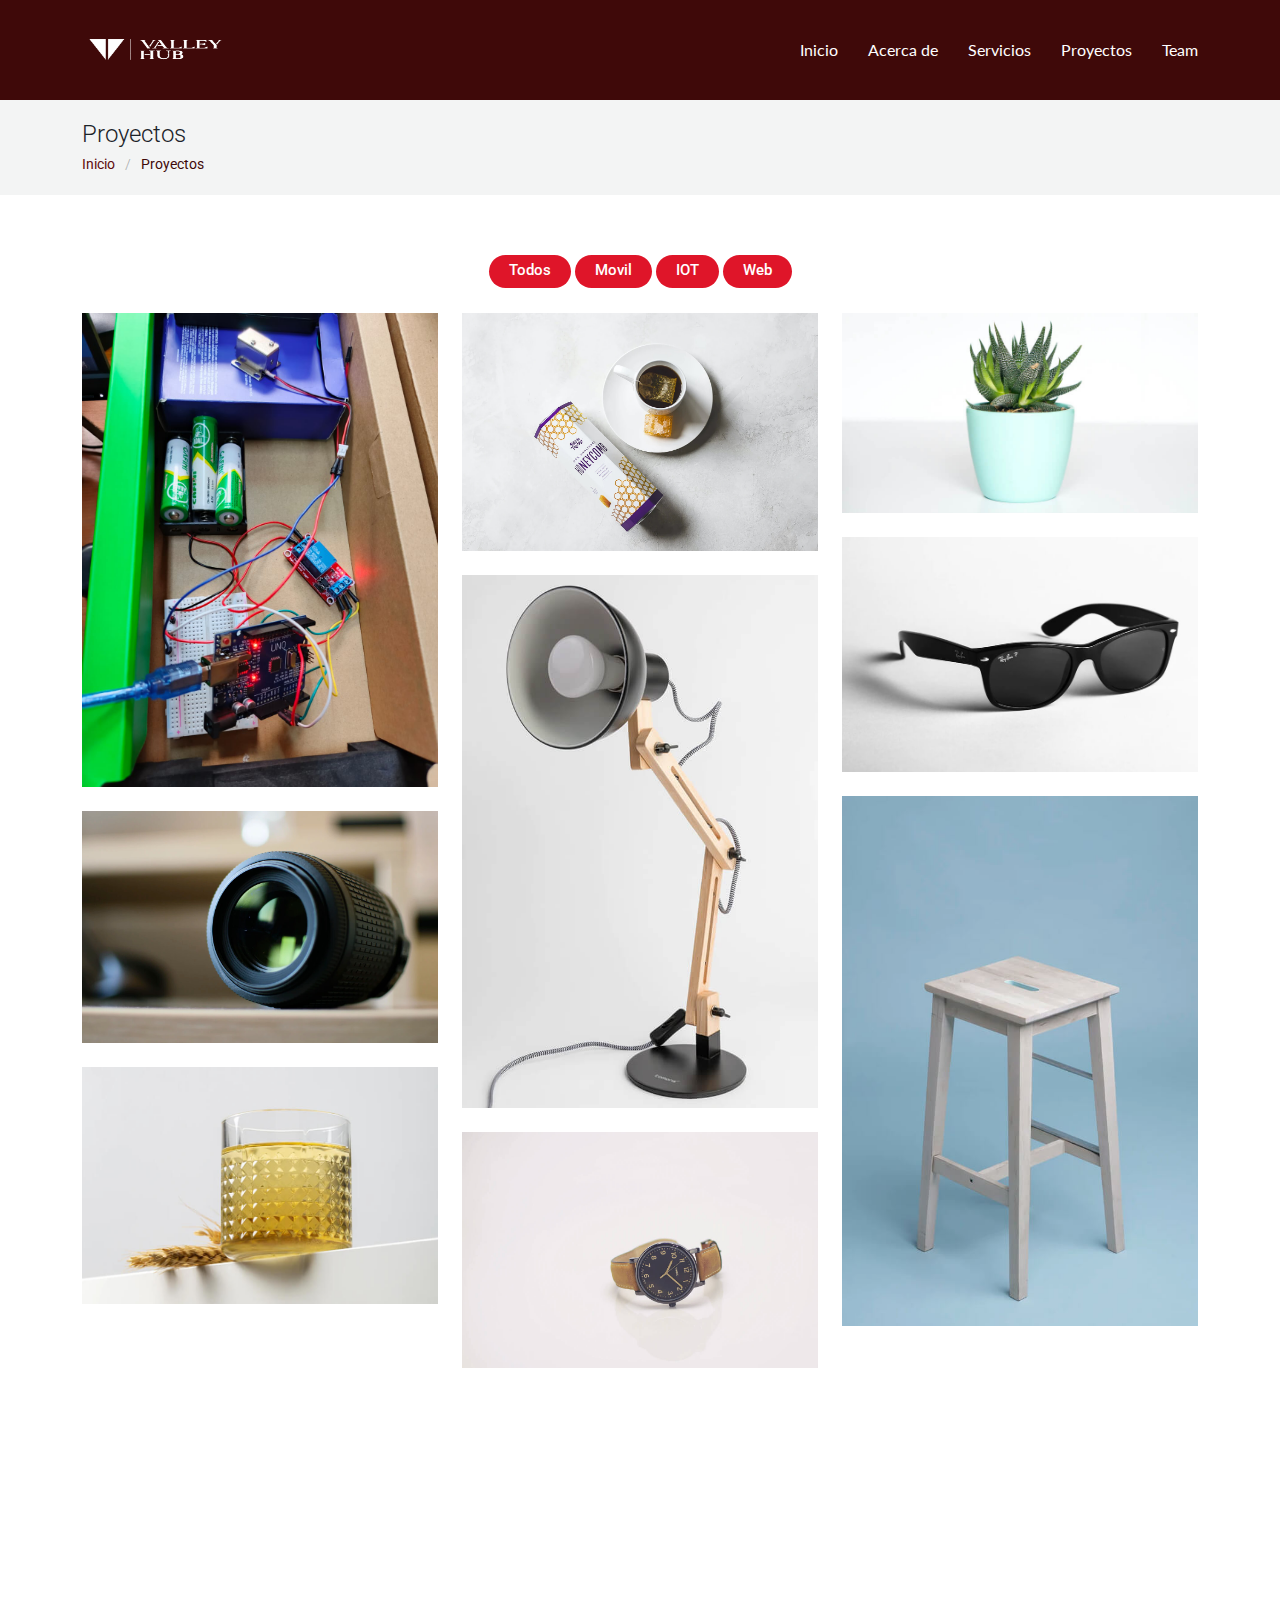
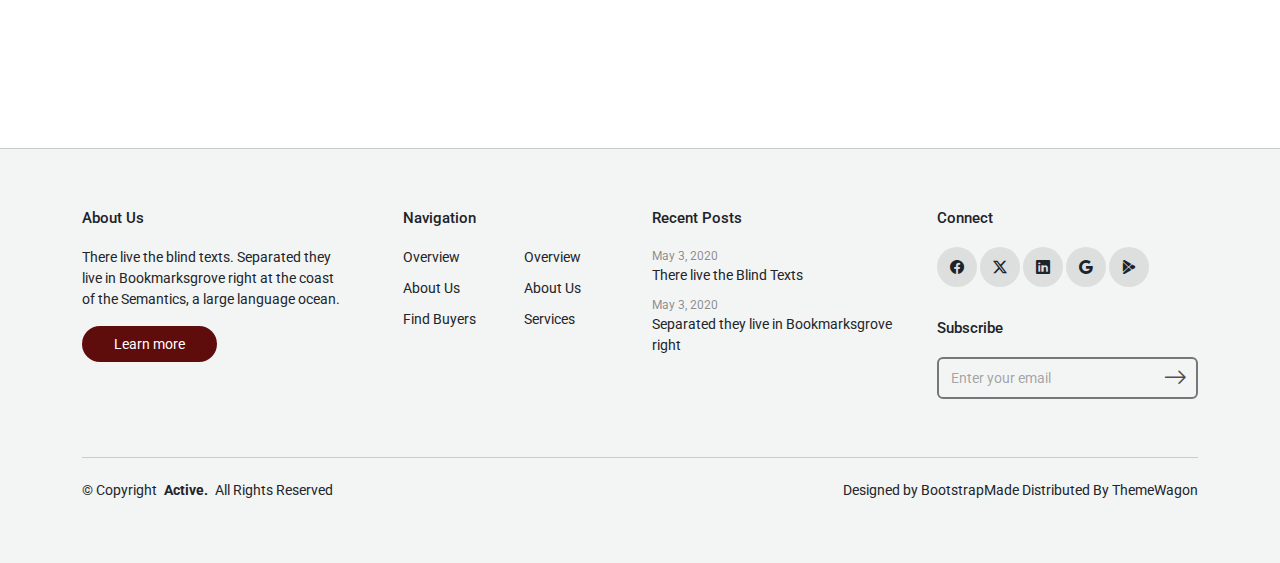
<file: portfolio.html>
<!DOCTYPE html>
<html lang="en">

<head>
  <meta charset="utf-8">
  <meta content="width=device-width, initial-scale=1.0" name="viewport">
  <title>Proyectos ValleyHub</title>
  <meta name="description" content="">
  <meta name="keywords" content="">

  <!-- Favicons -->
  <link href="assets/img/Univalle_bol_cbb_logo.png" rel="icon">
  <link href="assets/img/apple-touch-icon.png" rel="apple-touch-icon">

  <!-- Fonts -->
  <link href="https://fonts.googleapis.com" rel="preconnect">
  <link href="https://fonts.gstatic.com" rel="preconnect" crossorigin>
  <link href="https://fonts.googleapis.com/css2?family=Roboto:ital,wght@0,100;0,300;0,400;0,500;0,700;0,900;1,100;1,300;1,400;1,500;1,700;1,900&family=Lato:ital,wght@0,100;0,300;0,400;0,700;0,900;1,100;1,300;1,400;1,700;1,900&display=swap" rel="stylesheet">

  <!-- Vendor CSS Files -->
  <link href="assets/vendor/bootstrap/css/bootstrap.min.css" rel="stylesheet">
  <link href="assets/vendor/bootstrap-icons/bootstrap-icons.css" rel="stylesheet">
  <link href="assets/vendor/aos/aos.css" rel="stylesheet">
  <link href="assets/vendor/swiper/swiper-bundle.min.css" rel="stylesheet">
  <link href="assets/vendor/glightbox/css/glightbox.min.css" rel="stylesheet">

  <!-- Main CSS File -->
  <link href="assets/css/main.css" rel="stylesheet">

  <!-- =======================================================
  * Template Name: Active
  * Template URL: https://bootstrapmade.com/active-bootstrap-website-template/
  * Updated: Aug 07 2024 with Bootstrap v5.3.3
  * Author: BootstrapMade.com
  * License: https://bootstrapmade.com/license/
  ======================================================== -->
</head>

<body class="portfolio-page">

  <header id="header" class="header d-flex align-items-center sticky-top">
    <div  class="container-fluid container-xl position-relative d-flex align-items-center justify-content-between">

      <a href="index.html" class="logo d-flex align-items-center">
        <!-- Uncomment the line below if you also wish to use an image logo -->
        <!-- <img src="assets/img/logo.png" alt=""> -->
        <img src="assets/img/valleylogo.png" alt="" width="150px" height="150px">
      </a>

      <nav id="navmenu" class="navmenu">
        <ul>
          <li ><a href="index.html" id="a">Inicio</a></li>
          <li ><a href="about.html" id="a">Acerca de</a></li>
          <li ><a href="services.html" id="a">Servicios</a></li>
          <li ><a href="portfolio.html" id="a">Proyectos</a></li>
          <li ><a href="team.html" id="a">Team</a></li>

        </ul>
        <i id="log" class="mobile-nav-toggle d-xl-none bi bi-list"></i>
      </nav>

    </div>
  </header>

  <main class="main">

    <!-- Page Title -->
    <div class="page-title light-background">
      <div class="container">
        <h1>Proyectos</h1>
        <nav class="breadcrumbs">
          <ol>
            <li><a href="index.html">Inicio</a></li>
            <li id="c" class="current">Proyectos</li>
          </ol>
        </nav>
      </div>
    </div><!-- End Page Title -->

    <!-- Portfolio Section -->
    <section id="portfolio" class="portfolio section">

      <div class="container">

        <div class="isotope-layout" data-default-filter="*" data-layout="masonry" data-sort="original-order">

          <ul class="portfolio-filters isotope-filters" data-aos="fade-up" data-aos-delay="100">
            <li id="tilin" data-filter="*" class="filter-active">Todos</li>
            <li id="tilin" data-filter=".filter-app">Movil</li>
            <li id="tilin" data-filter=".filter-product">IOT</li>
            <li id="tilin" data-filter=".filter-branding">Web</li>
          </ul><!-- End Portfolio Filters -->

          <div class="row gy-4 isotope-container" data-aos="fade-up" data-aos-delay="200">

            <div class="col-lg-4 col-md-6 portfolio-item isotope-item filter-product">
              <img src="assets/img/proy ej.jpg" class="img-fluid" alt="">
              <div class="portfolio-info">
                <h4>Chapa Inteligente</h4>
                <p>Puerta inteligente con modulo desarrollado en python</p>
                <a href="assets/img/proy ej.jpg" title="Chapa Inteligente" data-gallery="portfolio-gallery-app" class="glightbox preview-link"><i class="bi bi-zoom-in"></i></a>
                <a href="portfolio-details.html" title="Mas detalles" class="details-link"><i class="bi bi-link-45deg"></i></a>
              </div>
            </div><!-- End Portfolio Item -->

            <div class="col-lg-4 col-md-6 portfolio-item isotope-item filter-product">
              <img src="assets/img/masonry-portfolio/masonry-portfolio-2.jpg" class="img-fluid" alt="">
              <div class="portfolio-info">
                <h4>Product 1</h4>
                <p>Lorem ipsum, dolor sit</p>
                <a href="assets/img/masonry-portfolio/masonry-portfolio-2.jpg" title="Product 1" data-gallery="portfolio-gallery-product" class="glightbox preview-link"><i class="bi bi-zoom-in"></i></a>
                <a href="portfolio-details.html" title="More Details" class="details-link"><i class="bi bi-link-45deg"></i></a>
              </div>
            </div><!-- End Portfolio Item -->

            <div class="col-lg-4 col-md-6 portfolio-item isotope-item filter-branding">
              <img src="assets/img/masonry-portfolio/masonry-portfolio-3.jpg" class="img-fluid" alt="">
              <div class="portfolio-info">
                <h4>Branding 1</h4>
                <p>Lorem ipsum, dolor sit</p>
                <a href="assets/img/masonry-portfolio/masonry-portfolio-3.jpg" title="Branding 1" data-gallery="portfolio-gallery-branding" class="glightbox preview-link"><i class="bi bi-zoom-in"></i></a>
                <a href="portfolio-details.html" title="More Details" class="details-link"><i class="bi bi-link-45deg"></i></a>
              </div>
            </div><!-- End Portfolio Item -->

            <div class="col-lg-4 col-md-6 portfolio-item isotope-item filter-app">
              <img src="assets/img/masonry-portfolio/masonry-portfolio-4.jpg" class="img-fluid" alt="">
              <div class="portfolio-info">
                <h4>App 2</h4>
                <p>Lorem ipsum, dolor sit</p>
                <a href="assets/img/masonry-portfolio/masonry-portfolio-4.jpg" title="App 2" data-gallery="portfolio-gallery-app" class="glightbox preview-link"><i class="bi bi-zoom-in"></i></a>
                <a href="portfolio-details.html" title="More Details" class="details-link"><i class="bi bi-link-45deg"></i></a>
              </div>
            </div><!-- End Portfolio Item -->

            <div class="col-lg-4 col-md-6 portfolio-item isotope-item filter-product">
              <img src="assets/img/masonry-portfolio/masonry-portfolio-5.jpg" class="img-fluid" alt="">
              <div class="portfolio-info">
                <h4>Product 2</h4>
                <p>Lorem ipsum, dolor sit</p>
                <a href="assets/img/masonry-portfolio/masonry-portfolio-5.jpg" title="Product 2" data-gallery="portfolio-gallery-product" class="glightbox preview-link"><i class="bi bi-zoom-in"></i></a>
                <a href="portfolio-details.html" title="More Details" class="details-link"><i class="bi bi-link-45deg"></i></a>
              </div>
            </div><!-- End Portfolio Item -->

            <div class="col-lg-4 col-md-6 portfolio-item isotope-item filter-branding">
              <img src="assets/img/masonry-portfolio/masonry-portfolio-6.jpg" class="img-fluid" alt="">
              <div class="portfolio-info">
                <h4>Branding 2</h4>
                <p>Lorem ipsum, dolor sit</p>
                <a href="assets/img/masonry-portfolio/masonry-portfolio-6.jpg" title="Branding 2" data-gallery="portfolio-gallery-branding" class="glightbox preview-link"><i class="bi bi-zoom-in"></i></a>
                <a href="portfolio-details.html" title="More Details" class="details-link"><i class="bi bi-link-45deg"></i></a>
              </div>
            </div><!-- End Portfolio Item -->

            <div class="col-lg-4 col-md-6 portfolio-item isotope-item filter-app">
              <img src="assets/img/masonry-portfolio/masonry-portfolio-7.jpg" class="img-fluid" alt="">
              <div class="portfolio-info">
                <h4>App 3</h4>
                <p>Lorem ipsum, dolor sit</p>
                <a href="assets/img/masonry-portfolio/masonry-portfolio-7.jpg" title="App 3" data-gallery="portfolio-gallery-app" class="glightbox preview-link"><i class="bi bi-zoom-in"></i></a>
                <a href="portfolio-details.html" title="More Details" class="details-link"><i class="bi bi-link-45deg"></i></a>
              </div>
            </div><!-- End Portfolio Item -->

            <div class="col-lg-4 col-md-6 portfolio-item isotope-item filter-product">
              <img src="assets/img/masonry-portfolio/masonry-portfolio-8.jpg" class="img-fluid" alt="">
              <div class="portfolio-info">
                <h4>Product 3</h4>
                <p>Lorem ipsum, dolor sit</p>
                <a href="assets/img/masonry-portfolio/masonry-portfolio-8.jpg" title="Product 3" data-gallery="portfolio-gallery-product" class="glightbox preview-link"><i class="bi bi-zoom-in"></i></a>
                <a href="portfolio-details.html" title="More Details" class="details-link"><i class="bi bi-link-45deg"></i></a>
              </div>
            </div><!-- End Portfolio Item -->

            <div class="col-lg-4 col-md-6 portfolio-item isotope-item filter-branding">
              <img src="assets/img/masonry-portfolio/masonry-portfolio-9.jpg" class="img-fluid" alt="">
              <div class="portfolio-info">
                <h4>Branding 3</h4>
                <p>Lorem ipsum, dolor sit</p>
                <a href="assets/img/masonry-portfolio/masonry-portfolio-9.jpg" title="Branding 2" data-gallery="portfolio-gallery-branding" class="glightbox preview-link"><i class="bi bi-zoom-in"></i></a>
                <a href="portfolio-details.html" title="More Details" class="details-link"><i class="bi bi-link-45deg"></i></a>
              </div>
            </div><!-- End Portfolio Item -->

          </div><!-- End Portfolio Container -->

        </div>

      </div>

    </section><!-- /Portfolio Section -->

    <!-- Testimonials Section -->
    <section id="testimonials" class="testimonials section">

      <div class="container" data-aos="fade-up">
        <div class="row justify-content-center">
          <div class="col-lg-7">
            <div class="swiper init-swiper">
              <script type="application/json" class="swiper-config">
                {
                  "loop": true,
                  "speed": 600,
                  "autoplay": {
                    "delay": 5000
                  },
                  "slidesPerView": "auto",
                  "pagination": {
                    "el": ".swiper-pagination",
                    "type": "bullets",
                    "clickable": true
                  },
                  "breakpoints": {
                    "320": {
                      "slidesPerView": 1,
                      "spaceBetween": 40
                    },
                    "1200": {
                      "slidesPerView": 1,
                      "spaceBetween": 1
                    }
                  }
                }
              </script>
              <div class="swiper-wrapper">
                <div class="swiper-slide">
                  <div class="testimonial mx-auto">
                    <figure class="img-wrap">
                      <img src="assets/img/testimonials/testimonials-1.jpg" alt="Image" class="img-fluid">
                    </figure>
                    <h3 class="name">Adam Aderson</h3>
                    <blockquote>
                      <p>
                        “There live the blind texts. Separated they live in
                        Bookmarksgrove right at the coast of the Semantics, a large
                        language ocean.”
                      </p>
                    </blockquote>
                  </div>
                </div>
                <div class="swiper-slide">
                  <div class="testimonial mx-auto">
                    <figure class="img-wrap">
                      <img src="assets/img/testimonials/testimonials-2.jpg" alt="Image" class="img-fluid">
                    </figure>
                    <h3 class="name">Lukas Devlin</h3>
                    <blockquote>
                      <p>
                        “There live the blind texts. Separated they live in
                        Bookmarksgrove right at the coast of the Semantics, a large
                        language ocean.”
                      </p>
                    </blockquote>
                  </div>
                </div>
                <div class="swiper-slide">
                  <div class="testimonial mx-auto">
                    <figure class="img-wrap">
                      <img src="assets/img/testimonials/testimonials-3.jpg" alt="Image" class="img-fluid">
                    </figure>
                    <h3 class="name">Kayla Bryant</h3>
                    <blockquote>
                      <p>
                        “There live the blind texts. Separated they live in
                        Bookmarksgrove right at the coast of the Semantics, a large
                        language ocean.”
                      </p>
                    </blockquote>
                  </div>
                </div>
              </div>
              <div class="swiper-pagination"></div>
            </div>
          </div>
        </div>
      </div>
    </section><!-- /Testimonials Section -->

  </main>

  <footer id="footer" class="footer light-background">
    <div class="container">
      <div class="row g-4">
        <div class="col-md-6 col-lg-3 mb-3 mb-md-0">
          <div class="widget">
            <h3 class="widget-heading">About Us</h3>
            <p class="mb-4">
              There live the blind texts. Separated they live in Bookmarksgrove
              right at the coast of the Semantics, a large language ocean.
            </p>
            <p class="mb-0">
              <a href="#" class="btn-learn-more">Learn more</a>
            </p>
          </div>
        </div>
        <div class="col-md-6 col-lg-3 ps-lg-5 mb-3 mb-md-0">
          <div class="widget">
            <h3 class="widget-heading">Navigation</h3>
            <ul class="list-unstyled float-start me-5">
              <li><a href="#">Overview</a></li>
              <li><a href="#">About Us</a></li>
              <li><a href="#">Find Buyers</a></li>
            </ul>
            <ul class="list-unstyled float-start">
              <li><a href="#">Overview</a></li>
              <li><a href="#">About Us</a></li>
              <li><a href="#">Services</a></li>
            </ul>
          </div>
        </div>
        <div class="col-md-6 col-lg-3 pl-lg-5">
          <div class="widget">
            <h3 class="widget-heading">Recent Posts</h3>
            <ul class="list-unstyled footer-blog-entry">
              <li>
                <span class="d-block date">May 3, 2020</span>
                <a href="#">There live the Blind Texts</a>
              </li>
              <li>
                <span class="d-block date">May 3, 2020</span>
                <a href="#">Separated they live in Bookmarksgrove right</a>
              </li>
            </ul>
          </div>
        </div>
        <div class="col-md-6 col-lg-3 pl-lg-5">
          <div class="widget">
            <h3 class="widget-heading">Connect</h3>
            <ul class="list-unstyled social-icons light mb-3">
              <li>
                <a href="#"><span class="bi bi-facebook"></span></a>
              </li>
              <li>
                <a href="#"><span class="bi bi-twitter-x"></span></a>
              </li>
              <li>
                <a href="#"><span class="bi bi-linkedin"></span></a>
              </li>
              <li>
                <a href="#"><span class="bi bi-google"></span></a>
              </li>
              <li>
                <a href="#"><span class="bi bi-google-play"></span></a>
              </li>
            </ul>
          </div>

          <div class="widget">
            <div class="footer-subscribe">
              <h3 class="widget-heading">Subscribe</h3>
              <form action="forms/newsletter.php" method="post" class="php-email-form">
                <div class="mb-2">
                  <input type="text" class="form-control" name="email" placeholder="Enter your email">

                  <button type="submit" class="btn btn-link">
                    <span class="bi bi-arrow-right"></span>
                  </button>
                </div>
                <div class="loading">Loading</div>
                <div class="error-message"></div>
                <div class="sent-message">
                  Your subscription request has been sent. Thank you!
                </div>
              </form>
            </div>
          </div>
        </div>
      </div>

      <div class="copyright d-flex flex-column flex-md-row align-items-center justify-content-md-between">
        <p>© <span>Copyright</span> <strong class="px-1 sitename">Active.</strong> <span>All Rights Reserved</span></p>
        <div class="credits">
          <!-- All the links in the footer should remain intact. -->
          <!-- You can delete the links only if you've purchased the pro version. -->
          <!-- Licensing information: https://bootstrapmade.com/license/ -->
          <!-- Purchase the pro version with working PHP/AJAX contact form: [buy-url] -->
          Designed by <a href="https://bootstrapmade.com/">BootstrapMade</a> Distributed By <a href="https://themewagon.com">ThemeWagon</a>
        </div>
      </div>
    </div>
  </footer>

  <!-- Scroll Top -->
  <a href="#" id="scroll-top" class="scroll-top d-flex align-items-center justify-content-center"><i class="bi bi-arrow-up-short"></i></a>

  <!-- Preloader -->
  <div id="preloader"></div>

  <!-- Vendor JS Files -->
  <script src="assets/vendor/bootstrap/js/bootstrap.bundle.min.js"></script>
  <script src="assets/vendor/php-email-form/validate.js"></script>
  <script src="assets/vendor/aos/aos.js"></script>
  <script src="assets/vendor/swiper/swiper-bundle.min.js"></script>
  <script src="assets/vendor/purecounter/purecounter_vanilla.js"></script>
  <script src="assets/vendor/glightbox/js/glightbox.min.js"></script>
  <script src="assets/vendor/imagesloaded/imagesloaded.pkgd.min.js"></script>
  <script src="assets/vendor/isotope-layout/isotope.pkgd.min.js"></script>

  <!-- Main JS File -->
  <script src="assets/js/main.js"></script>

</body>

</html>
</file>
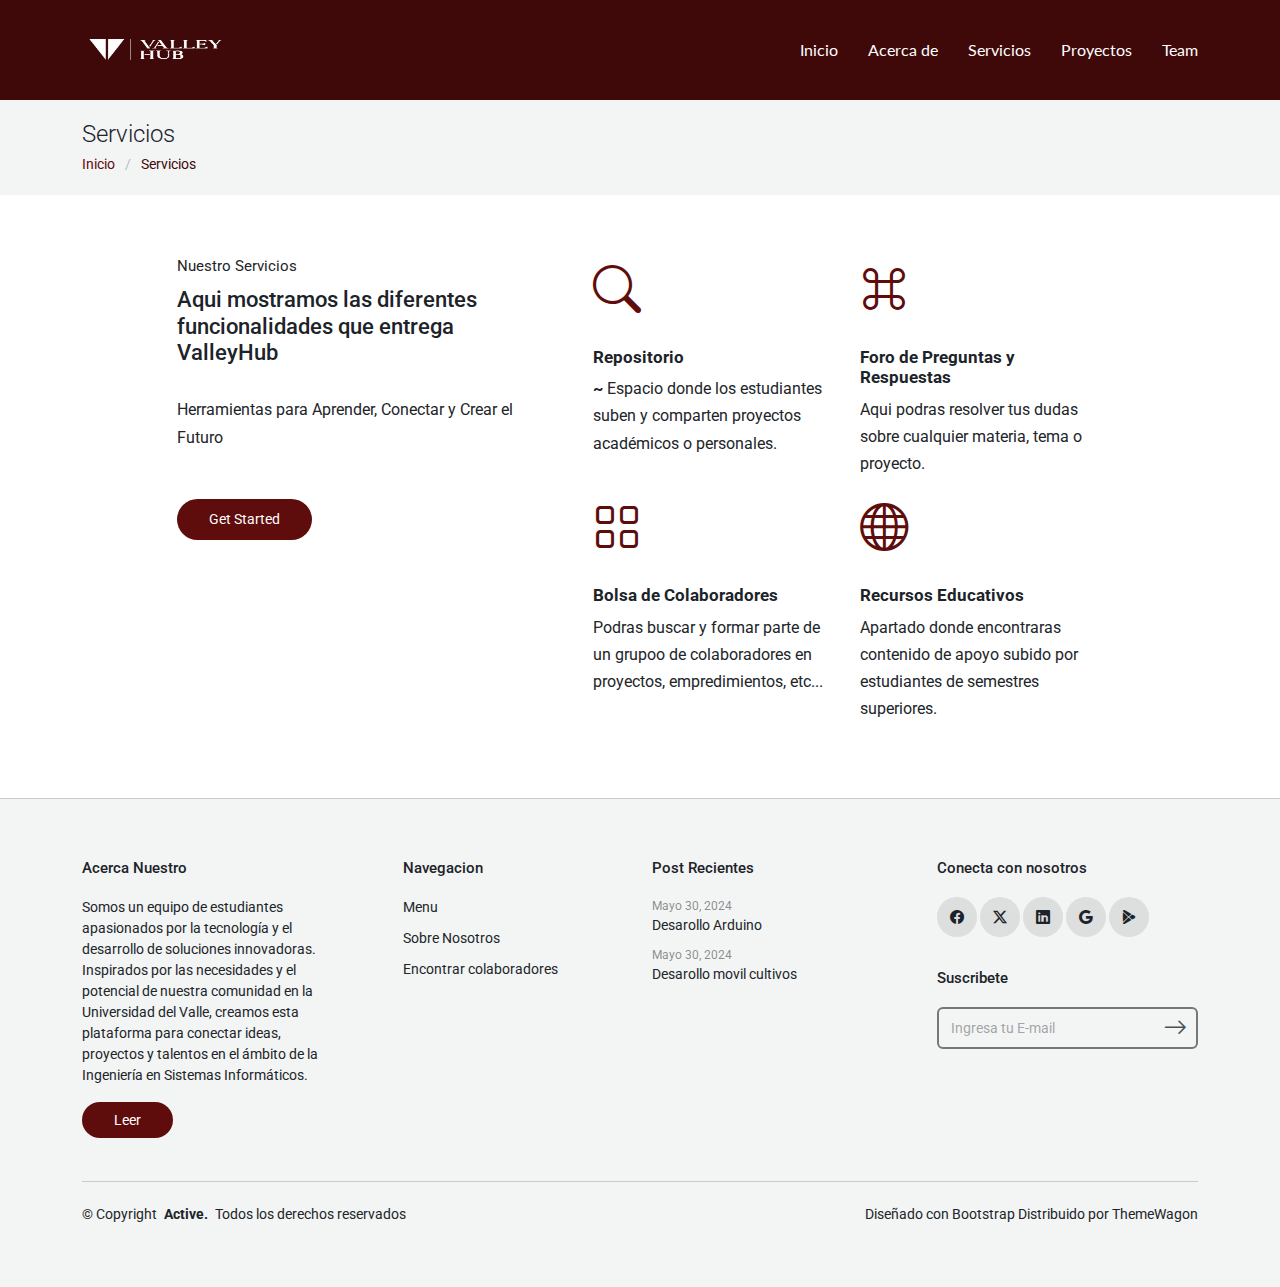
<file: services.html>
<!DOCTYPE html>
<html lang="en">

<head>
  <meta charset="utf-8">
  <meta content="width=device-width, initial-scale=1.0" name="viewport">
  <title>Servicios</title>
  <meta name="description" content="">
  <meta name="keywords" content="">

  <!-- Favicons -->
  <link href="assets/img/Univalle_bol_cbb_logo.png" rel="icon">
  <link href="assets/img/apple-touch-icon.png" rel="apple-touch-icon">

  <!-- Fonts -->
  <link href="https://fonts.googleapis.com" rel="preconnect">
  <link href="https://fonts.gstatic.com" rel="preconnect" crossorigin>
  <link href="https://fonts.googleapis.com/css2?family=Roboto:ital,wght@0,100;0,300;0,400;0,500;0,700;0,900;1,100;1,300;1,400;1,500;1,700;1,900&family=Lato:ital,wght@0,100;0,300;0,400;0,700;0,900;1,100;1,300;1,400;1,700;1,900&display=swap" rel="stylesheet">

  <!-- Vendor CSS Files -->
  <link href="assets/vendor/bootstrap/css/bootstrap.min.css" rel="stylesheet">
  <link href="assets/vendor/bootstrap-icons/bootstrap-icons.css" rel="stylesheet">
  <link href="assets/vendor/aos/aos.css" rel="stylesheet">
  <link href="assets/vendor/swiper/swiper-bundle.min.css" rel="stylesheet">
  <link href="assets/vendor/glightbox/css/glightbox.min.css" rel="stylesheet">

  <!-- Main CSS File -->
  <link href="assets/css/main.css" rel="stylesheet">

  <!-- =======================================================
  * Template Name: Active
  * Template URL: https://bootstrapmade.com/active-bootstrap-website-template/
  * Updated: Aug 07 2024 with Bootstrap v5.3.3
  * Author: BootstrapMade.com
  * License: https://bootstrapmade.com/license/
  ======================================================== -->
</head>

<body class="services-page">

  <header id="header" class="header d-flex align-items-center sticky-top">
    <div  class="container-fluid container-xl position-relative d-flex align-items-center justify-content-between">

      <a href="index.html" class="logo d-flex align-items-center">
        <!-- Uncomment the line below if you also wish to use an image logo -->
        <!-- <img src="assets/img/logo.png" alt=""> -->
        <img src="assets/img/valleylogo.png" alt="" width="150px" height="150px">
      </a>

      <nav id="navmenu" class="navmenu">
        <ul>
          <li ><a href="index.html" id="a">Inicio</a></li>
          <li ><a href="about.html" id="a">Acerca de</a></li>
          <li ><a href="services.html" id="a">Servicios</a></li>
          <li ><a href="portfolio.html" id="a">Proyectos</a></li>
          <li ><a href="team.html" id="a">Team</a></li>

        </ul>
        <i id="log" class="mobile-nav-toggle d-xl-none bi bi-list"></i>
      </nav>

    </div>
  </header>

  <main class="main">

    <!-- Page Title -->
    <div class="page-title light-background">
      <div class="container">
        <h1>Servicios</h1>
        <nav class="breadcrumbs">
          <ol>
            <li><a href="index.html">Inicio</a></li>
            <li id="c" class="current">Servicios</li>
          </ol>
        </nav>
      </div>
    </div><!-- End Page Title -->

   <!-- Services 2 Section -->
   <section id="services-2" class="services-2 section">

    <div class="container">
      <div class="row justify-content-center" data-aos="fade-up">
        <div class="col-md-6 col-lg-4">
          <span class="content-subtitle">Nuestro Servicios</span>
          <h2 class="content-title">
            Aqui mostramos las diferentes funcionalidades que entrega ValleyHub
          </h2>
          <p class="mb-5">
            Herramientas para Aprender, Conectar y Crear el Futuro
          </p>
          <p>
            <a href="#" class="btn btn-get-started">Get Started</a>
          </p>
        </div>
        <div class="col-md-6 col-lg-6 ps-lg-5">
          <div class="row">
            <div class="col-6 col-sm-6 col-md-6 col-lg-6">
              <div class="services-item" data-aos="fade-up" data-aos-delay="">
                <div class="services-icon">
                  <i class="bi bi-search"></i>
                </div>
                <div>
                  <h3 id="b">Repositorio</h3>
                  <p> <b>~</b> Espacio donde los estudiantes suben y comparten proyectos académicos o personales. <br>
                </div>
              </div>
            </div>
            <div class="col-6 col-sm-6 col-md-6 col-lg-6">
              <div class="services-item" data-aos="fade-up" data-aos-delay="100">
                <div class="services-icon">
                  <i class="bi bi-command"></i>
                </div>
                <div>
                  <h3 id="b">Foro de Preguntas y Respuestas</h3>
                  <p>Aqui podras resolver tus dudas sobre cualquier materia, tema o proyecto.</p>
                </div>
              </div>
            </div>
            <div class="col-6 col-sm-6 col-md-6 col-lg-6">
              <div class="services-item" data-aos="fade-up" data-aos-delay="200">
                <div class="services-icon">
                  <i class="bi bi-grid"></i>
                </div>
                <div>
                  <h3 id="b">Bolsa de Colaboradores</h3>
                  <p>Podras buscar y formar parte de un grupoo de colaboradores en proyectos, empredimientos, etc...</p>
                </div>
              </div>
            </div>

            <div class="col-6 col-sm-6 col-md-6 col-lg-6">
              <div class="services-item" data-aos="fade-up" data-aos-delay="300">
                <div class="services-icon">
                  <i class="bi bi-globe"></i>
                </div>
                <div>
                  <h3 id="b"> Recursos Educativos</h3>
                  <p>Apartado donde encontraras contenido de apoyo subido por estudiantes de semestres superiores.</p>
                </div>
              </div>
            </div>
          </div>
        </div>
      </div>
    </div>
  </section><!-- /Services 2 Section -->

  </main>

  <footer id="footer" class="footer light-background">
    <div class="container">
      <div class="row g-4">
        <div class="col-md-6 col-lg-3 mb-3 mb-md-0">
          <div class="widget">
            <h3 class="widget-heading">Acerca Nuestro</h3>
            <p class="mb-4">
              Somos un equipo de estudiantes apasionados por la tecnología y el desarrollo de soluciones innovadoras. Inspirados por las necesidades y el potencial de nuestra comunidad en la Universidad del Valle, creamos esta plataforma para conectar ideas, proyectos y talentos en el ámbito de la Ingeniería en Sistemas Informáticos.
            </p>
            <p class="mb-0">
              <a href="#" class="btn-learn-more">Leer</a>
            </p>
          </div>
        </div>
        <div class="col-md-6 col-lg-3 ps-lg-5 mb-3 mb-md-0">
          <div class="widget">
            <h3 class="widget-heading">Navegacion</h3>
            <ul class="list-unstyled float-start me-5">
              <li><a href="#">Menu</a></li>
              <li><a href="#">Sobre Nosotros</a></li>
              <li><a href="#">Encontrar colaboradores</a></li>
            </ul>
          </div>
        </div>
        <div class="col-md-6 col-lg-3 pl-lg-5">
          <div class="widget">
            <h3 class="widget-heading">Post Recientes</h3>
            <ul class="list-unstyled footer-blog-entry">
              <li>
                <span class="d-block date">Mayo 30, 2024</span>
                <a href="#">Desarollo Arduino</a>
              </li>
              <li>
                <span class="d-block date">Mayo 30, 2024</span>
                <a href="#">Desarollo movil cultivos</a>
              </li>
            </ul>
          </div>
        </div>
        <div class="col-md-6 col-lg-3 pl-lg-5">
          <div class="widget">
            <h3 class="widget-heading">Conecta con nosotros</h3>
            <ul class="list-unstyled social-icons light mb-3">
              <li>
                <a href="#"><span class="bi bi-facebook"></span></a>
              </li>
              <li>
                <a href="#"><span class="bi bi-twitter-x"></span></a>
              </li>
              <li>
                <a href="#"><span class="bi bi-linkedin"></span></a>
              </li>
              <li>
                <a href="#"><span class="bi bi-google"></span></a>
              </li>
              <li>
                <a href="#"><span class="bi bi-google-play"></span></a>
              </li>
            </ul>
          </div>

          <div class="widget">
            <div class="footer-subscribe">
              <h3 class="widget-heading">Suscribete</h3>
              <form action="forms/newsletter.php" method="post" class="php-email-form">
                <div class="mb-2">
                  <input type="text" class="form-control" name="email" placeholder="Ingresa tu E-mail">

                  <button type="submit" class="btn btn-link">
                    <span class="bi bi-arrow-right"></span>
                  </button>
                </div>
                <div class="loading">Cargando</div>
                <div class="error-message"></div>
                <div class="sent-message">
                  Tu solicitud de servicio ha sido enviada, Gracias!
                </div>
              </form>
            </div>
          </div>
        </div>
      </div>

      <div class="copyright d-flex flex-column flex-md-row align-items-center justify-content-md-between">
        <p>© <span>Copyright</span> <strong class="px-1 sitename">Active.</strong> <span>Todos los derechos reservados</span></p>
        <div class="credits">
          <!-- All the links in the footer should remain intact. -->
          <!-- You can delete the links only if you've purchased the pro version. -->
          <!-- Licensing information: https://bootstrapmade.com/license/ -->
          <!-- Purchase the pro version with working PHP/AJAX contact form: [buy-url] -->
          Diseñado con <a href="https://bootstrapmade.com/">Bootstrap</a> Distribuido por <a href="https://themewagon.com">ThemeWagon</a>
        </div>
      </div>
    </div>
  </footer>

  <!-- Scroll Top -->
  <a href="#" id="scroll-top" class="scroll-top d-flex align-items-center justify-content-center"><i class="bi bi-arrow-up-short"></i></a>

  <!-- Preloader -->
  <div id="preloader"></div>

  <!-- Vendor JS Files -->
  <script src="assets/vendor/bootstrap/js/bootstrap.bundle.min.js"></script>
  <script src="assets/vendor/php-email-form/validate.js"></script>
  <script src="assets/vendor/aos/aos.js"></script>
  <script src="assets/vendor/swiper/swiper-bundle.min.js"></script>
  <script src="assets/vendor/purecounter/purecounter_vanilla.js"></script>
  <script src="assets/vendor/glightbox/js/glightbox.min.js"></script>
  <script src="assets/vendor/imagesloaded/imagesloaded.pkgd.min.js"></script>
  <script src="assets/vendor/isotope-layout/isotope.pkgd.min.js"></script>

  <!-- Main JS File -->
  <script src="assets/js/main.js"></script>

</body>

</html>
</file>
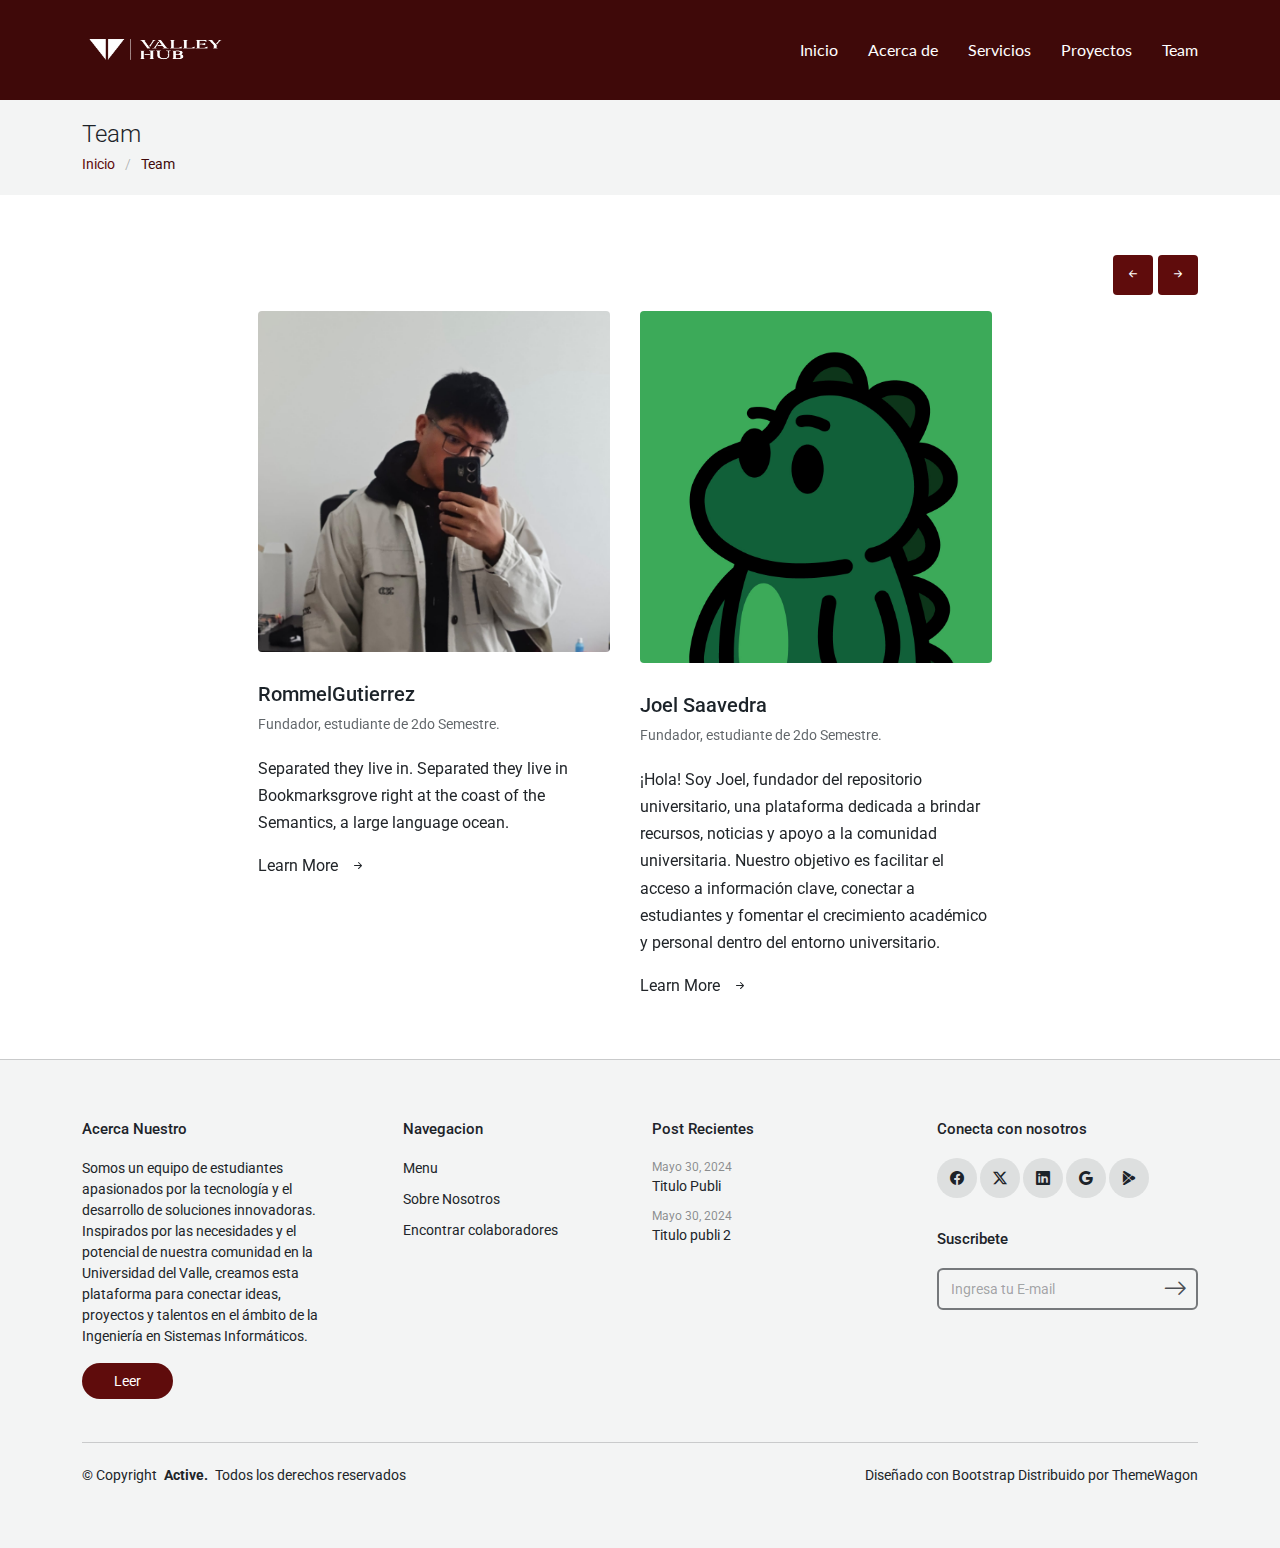
<file: team.html>
<!DOCTYPE html>
<html lang="en">

<head>
  <meta charset="utf-8">
  <meta content="width=device-width, initial-scale=1.0" name="viewport">
  <title>Team</title>
  <meta name="description" content="">
  <meta name="keywords" content="">

  <!-- Favicons -->
  <link href="assets/img/Univalle_bol_cbb_logo.png" rel="icon">
  <link href="assets/img/apple-touch-icon.png" rel="apple-touch-icon">

  <!-- Fonts -->
  <link href="https://fonts.googleapis.com" rel="preconnect">
  <link href="https://fonts.gstatic.com" rel="preconnect" crossorigin>
  <link href="https://fonts.googleapis.com/css2?family=Roboto:ital,wght@0,100;0,300;0,400;0,500;0,700;0,900;1,100;1,300;1,400;1,500;1,700;1,900&family=Lato:ital,wght@0,100;0,300;0,400;0,700;0,900;1,100;1,300;1,400;1,700;1,900&display=swap" rel="stylesheet">

  <!-- Vendor CSS Files -->
  <link href="assets/vendor/bootstrap/css/bootstrap.min.css" rel="stylesheet">
  <link href="assets/vendor/bootstrap-icons/bootstrap-icons.css" rel="stylesheet">
  <link href="assets/vendor/aos/aos.css" rel="stylesheet">
  <link href="assets/vendor/swiper/swiper-bundle.min.css" rel="stylesheet">
  <link href="assets/vendor/glightbox/css/glightbox.min.css" rel="stylesheet">

  <!-- Main CSS File -->
  <link href="assets/css/main.css" rel="stylesheet">

  <!-- =======================================================
  * Template Name: Active
  * Template URL: https://bootstrapmade.com/active-bootstrap-website-template/
  * Updated: Aug 07 2024 with Bootstrap v5.3.3
  * Author: BootstrapMade.com
  * License: https://bootstrapmade.com/license/
  ======================================================== -->
</head>

<body class="team-page">

  <header id="header" class="header d-flex align-items-center sticky-top">
    <div  class="container-fluid container-xl position-relative d-flex align-items-center justify-content-between">

      <a href="index.html" class="logo d-flex align-items-center">
        <!-- Uncomment the line below if you also wish to use an image logo -->
        <!-- <img src="assets/img/logo.png" alt=""> -->
        <img src="assets/img/valleylogo.png" alt="" width="150px" height="150px">
      </a>

      <nav id="navmenu" class="navmenu">
        <ul>
          <li ><a href="index.html" id="a">Inicio</a></li>
          <li ><a href="about.html" id="a">Acerca de</a></li>
          <li ><a href="services.html" id="a">Servicios</a></li>
          <li ><a href="portfolio.html" id="a">Proyectos</a></li>
          <li ><a href="team.html" id="a">Team</a></li>
        </ul>
        <i id="log" class="mobile-nav-toggle d-xl-none bi bi-list"></i>
      </nav>

    </div>
  </header>

  <main class="main">

    <!-- Page Title -->
    <div class="page-title light-background">
      <div class="container">
        <h1>Team</h1>
        <nav class="breadcrumbs">
          <ol>
            <li><a href="index.html">Inicio</a></li>
            <li id="c" class="current" id="lbl">Team</li>
          </ol>
        </nav>
      </div>
    </div><!-- End Page Title -->

    <!-- Team Section -->
    <section id="team" class="team section">

      <div class="site-section slider-team-wrap">
        <div class="container">

          <div class="slider-nav d-flex justify-content-end mb-3">
            <a href="#" class="js-prev js-custom-prev"><i class="bi bi-arrow-left-short"></i></a>
            <a href="#" class="js-next js-custom-next"><i class="bi bi-arrow-right-short"></i></a>
          </div>

          <div class="swiper init-swiper" data-aos="fade-up" data-aos-delay="100">
            <script type="application/json" class="swiper-config">
              {
                "loop": true,
                "speed": 600,
                "autoplay": {
                  "delay": 5000
                },
                "slidesPerView": "1",
                "pagination": {
                  "el": ".swiper-pagination",
                  "type": "bullets",
                  "clickable": true
                },
                "navigation": {
                  "nextEl": ".js-custom-next",
                  "prevEl": ".js-custom-prev"
                },
                "breakpoints": {
                  "640": {
                    "slidesPerView": 2,
                    "spaceBetween": 30
                  },
                  "768": {
                    "slidesPerView": 3,
                    "spaceBetween": 30
                  },
                  "1200": {
                    "slidesPerView": 3,
                    "spaceBetween": 30
                  }
                }
              }
            </script>
            <div id="team" class="swiper-wrapper">
              <div class="swiper-slide">
                <div class="team">
                  <div class="pic">
                    <img src="assets/img/3085b3fc65f00b28699b43efb4434eec.avif" alt="Image" class="img-fluid">
                  </div>
                  <h3 clas="">
                    <a href="#"><span class="">Joel</span> Saavedra</a>
                  </h3>
                  <span class="d-block position">Fundador, estudiante de 2do Semestre.</span>
                  <p>
                    ¡Hola! Soy Joel, fundador del repositorio universitario, una plataforma dedicada a brindar recursos, noticias y apoyo a la comunidad universitaria. Nuestro objetivo es facilitar el acceso a información clave, conectar a estudiantes y fomentar el crecimiento académico y personal dentro del entorno universitario.
                  </p>
                  <p class="mb-0">
                    <a href="#" class="more dark">Learn More <span class="bi bi-arrow-right-short"></span></a>
                  </p>
                </div>
              </div>
              <div class="swiper-slide">
                <div class="team">
                  <div class="pic">
                    <img src="assets/img/Imagen de WhatsApp 2024-12-05 a las 09.10.44_b89084c5.jpg" alt="Image" class="img-fluid">
                  </div>
                  <h3 clas="">
                    <a href="#"><span class="">Rommel</span>Gutierrez</a>
                  </h3>
                  <span class="d-block position">Fundador, estudiante de 2do Semestre.</span>
                  <p>
                    Separated they live in. Separated they live in Bookmarksgrove
                    right at the coast of the Semantics, a large language ocean.
                  </p>
                  <p class="mb-0">
                    <a href="#" class="more dark">Learn More <span class="bi bi-arrow-right-short"></span></a>
                  </p>
                </div>
              </div>
              <!-- <div class="swiper-slide"></div> -->
            </div>
          </div>
        </div>
        <!-- /.container -->
      </div>
    </section><!-- /Team Section -->

  </main>

  <footer id="footer" class="footer light-background">
    <div class="container">
      <div class="row g-4">
        <div class="col-md-6 col-lg-3 mb-3 mb-md-0">
          <div class="widget">
            <h3 class="widget-heading">Acerca Nuestro</h3>
            <p class="mb-4">
              Somos un equipo de estudiantes apasionados por la tecnología y el desarrollo de soluciones innovadoras. Inspirados por las necesidades y el potencial de nuestra comunidad en la Universidad del Valle, creamos esta plataforma para conectar ideas, proyectos y talentos en el ámbito de la Ingeniería en Sistemas Informáticos.
            </p>
            <p class="mb-0">
              <a href="#" class="btn-learn-more">Leer</a>
            </p>
          </div>
        </div>
        <div class="col-md-6 col-lg-3 ps-lg-5 mb-3 mb-md-0">
          <div class="widget">
            <h3 class="widget-heading">Navegacion</h3>
            <ul class="list-unstyled float-start me-5">
              <li><a href="#">Menu</a></li>
              <li><a href="#">Sobre Nosotros</a></li>
              <li><a href="#">Encontrar colaboradores</a></li>
            </ul>
          </div>
        </div>
        <div class="col-md-6 col-lg-3 pl-lg-5">
          <div class="widget">
            <h3 class="widget-heading">Post Recientes</h3>
            <ul class="list-unstyled footer-blog-entry">
              <li>
                <span class="d-block date">Mayo 30, 2024</span>
                <a href="#">Titulo Publi</a>
              </li>
              <li>
                <span class="d-block date">Mayo 30, 2024</span>
                <a href="#">Titulo publi 2</a>
              </li>
            </ul>
          </div>
        </div>
        <div class="col-md-6 col-lg-3 pl-lg-5">
          <div class="widget">
            <h3 class="widget-heading">Conecta con nosotros</h3>
            <ul class="list-unstyled social-icons light mb-3">
              <li>
                <a href="#"><span class="bi bi-facebook"></span></a>
              </li>
              <li>
                <a href="#"><span class="bi bi-twitter-x"></span></a>
              </li>
              <li>
                <a href="#"><span class="bi bi-linkedin"></span></a>
              </li>
              <li>
                <a href="#"><span class="bi bi-google"></span></a>
              </li>
              <li>
                <a href="#"><span class="bi bi-google-play"></span></a>
              </li>
            </ul>
          </div>

          <div class="widget">
            <div class="footer-subscribe">
              <h3 class="widget-heading">Suscribete</h3>
              <form action="forms/newsletter.php" method="post" class="php-email-form">
                <div class="mb-2">
                  <input type="text" class="form-control" name="email" placeholder="Ingresa tu E-mail">

                  <button type="submit" class="btn btn-link">
                    <span class="bi bi-arrow-right"></span>
                  </button>
                </div>
                <div class="loading">Cargando</div>
                <div class="error-message"></div>
                <div class="sent-message">
                  Tu solicitud de servicio ha sido enviada, Gracias!
                </div>
              </form>
            </div>
          </div>
        </div>
      </div>

      <div class="copyright d-flex flex-column flex-md-row align-items-center justify-content-md-between">
        <p>© <span>Copyright</span> <strong class="px-1 sitename">Active.</strong> <span>Todos los derechos reservados</span></p>
        <div class="credits">
          <!-- All the links in the footer should remain intact. -->
          <!-- You can delete the links only if you've purchased the pro version. -->
          <!-- Licensing information: https://bootstrapmade.com/license/ -->
          <!-- Purchase the pro version with working PHP/AJAX contact form: [buy-url] -->
          Diseñado con <a href="https://bootstrapmade.com/">Bootstrap</a> Distribuido por <a href="https://themewagon.com">ThemeWagon</a>
        </div>
      </div>
    </div>
  </footer>

  <!-- Scroll Top -->
  <a href="#" id="scroll-top" class="scroll-top d-flex align-items-center justify-content-center"><i class="bi bi-arrow-up-short"></i></a>

  <!-- Preloader -->
  <div id="preloader"></div>

  <!-- Vendor JS Files -->
  <script src="assets/vendor/bootstrap/js/bootstrap.bundle.min.js"></script>
  <script src="assets/vendor/php-email-form/validate.js"></script>
  <script src="assets/vendor/aos/aos.js"></script>
  <script src="assets/vendor/swiper/swiper-bundle.min.js"></script>
  <script src="assets/vendor/purecounter/purecounter_vanilla.js"></script>
  <script src="assets/vendor/glightbox/js/glightbox.min.js"></script>
  <script src="assets/vendor/imagesloaded/imagesloaded.pkgd.min.js"></script>
  <script src="assets/vendor/isotope-layout/isotope.pkgd.min.js"></script>

  <!-- Main JS File -->
  <script src="assets/js/main.js"></script>

</body>

</html>
</file>
<file: assets/css/main.css>
/**url(http://127.0.0.1:3000/index.html)
* Template Name: Active
* Template URL: https://bootstrapmade.com/active-bootstrap-website-template/
* Updated: Aug 07 2024 with Bootstrap v5.3.3
* Author: BootstrapMade.com
* License: https://bootstrapmade.com/license/
*/

/*--------------------------------------------------------------
# Font & Color Variables
# Help: https://bootstrapmade.com/color-system/
--------------------------------------------------------------*/
/* Fonts */
/* Cambiar el color de las palabras clave (keywords) a amarillo */

#tilin{
  background-color:#df1529;
}
#c{
  color: #3f0909;
}
#b{
  font-weight: bold;
}
#header{
  background-color: #3f0909;
  
}
#bar{
  color: white;
  font-family: Georgia, 'Times New Roman', Times, serif;
}
#log{
  color: white;
}
li{
  color: white;
}
#a{
  color: white;
}
#a:hover{
  color: darkgrey;
}
:root {
  --default-font: "Roboto",  system-ui, -apple-system, "Segoe UI", Roboto, "Helvetica Neue", Arial, "Noto Sans", "Liberation Sans", sans-serif, "Apple Color Emoji", "Segoe UI Emoji", "Segoe UI Symbol", "Noto Color Emoji";
  --heading-font: "Roboto",  sans-serif;
  --nav-font: "Lato",  sans-serif;
}

/* Global Colors - The following color variables are used throughout the website. Updating them here will change the color scheme of the entire website */
:root { 
  --background-color: #ffffff; /* Background color for the entire website, including individual sections */
  --default-color: #212529; /* Default color used for the majority of the text content across the entire website */
  --heading-color: #1c2329; /* Color for headings, subheadings and title throughout the website */
  --accent-color: #5f0c0c; /* Accent color that represents your brand on the website. It's used for buttons, links, and other elements that need to stand out */
  --surface-color: #ebdddd; /* The surface color is used as a background of boxed elements within sections, such as cards, icon boxes, or other elements that require a visual separation from the global background. */
  --contrast-color: #ffffff; /* Contrast color for text, ensuring readability against backgrounds of accent, heading, or default colors. */
}

/* Nav Menu Colors - The following color variables are used specifically for the navigation menu. They are separate from the global colors to allow for more customization options */
:root {
  --nav-color: #212529;  /* The default color of the main navmenu links */
  --nav-hover-color: #bf5734; /* Applied to main navmenu links when they are hovered over or active */
  --nav-mobile-background-color: #c09393; /* Used as the background color for mobile navigation menu */
  --nav-dropdown-background-color: #441a1a; /* Used as the background color for dropdown items that appear when hovering over primary navigation items */
  --nav-dropdown-color: #212529; /* Used for navigation links of the dropdown items in the navigation menu. */
  --nav-dropdown-hover-color: #5f0c0c; /* Similar to --nav-hover-color, this color is applied to dropdown navigation links when they are hovered over. */
}

/* Color Presets - These classes override global colors when applied to any section or element, providing reuse of the sam color scheme. */

.light-background {
  --background-color: #f3f4f4;
  --surface-color: #ffffff;
}

.dark-background {
  --background-color: #060606;
  --default-color: #ffffff;
  --heading-color: #ffffff;
  --surface-color: #252525;
  --contrast-color: #ffffff;
}

/* Smooth scroll */
:root {
  scroll-behavior: smooth;
}

/*--------------------------------------------------------------
# General Styling & Shared Classes
--------------------------------------------------------------*/
body {
  color: var(--default-color);
  background-color: var(--background-color);
  font-family: var(--default-font);
}

a {
  color: var(--accent-color);
  text-decoration: none;
  transition: 0.3s;
}

a:hover {
  color: color-mix(in srgb, var(--accent-color), transparent 25%);
  text-decoration: none;
}

h1,
h2,
h3,
h4,
h5,
h6 {
  color: var(--heading-color);
  font-family: var(--heading-font);
}

/* PHP Email Form Messages
------------------------------*/
.php-email-form .error-message {
  display: none;
  background: #df1529;
  color: #ffffff;
  text-align: left;
  padding: 15px;
  margin-bottom: 24px;
  font-weight: 600;
}

.php-email-form .sent-message {
  display: none;
  color: #ffffff;
  background:#3f0909;
  text-align: center;
  padding: 15px;
  margin-bottom: 24px;
  font-weight: 600;
}

.php-email-form .loading {
  display: none;
  background: var(--surface-color);
  text-align: center;
  padding: 15px;
  margin-bottom: 24px;
}

.php-email-form .loading:before {
  content: "";
  display: inline-block;
  border-radius: 50%;
  width: 24px;
  height: 24px;
  margin: 0 10px -6px 0;
  border: 3px solid var(--accent-color);
  border-top-color: var(--surface-color);
  animation: php-email-form-loading 1s linear infinite;
}

@keyframes php-email-form-loading {
  0% {
    transform: rotate(0deg);
  }

  100% {
    transform: rotate(360deg);
  }
}

/*--------------------------------------------------------------
# Global Header
--------------------------------------------------------------*/
.header {
  color: var(--default-color);
  background-color: var(--background-color);
  padding: 20px 0;
  transition: all 0.5s;
  z-index: 997;
}
#lbl{
  color: #3f0909;
}
#logoabout{
  color:white;
  font-family: 'Times New Roman', Times, serif;
}
.header .logo {
  line-height: 1;
}

.header .logo img {
  max-height: 32px;
  margin-right: 8px;
}

.header .logo h1 {
  font-size: 30px;
  margin: 0;
  font-weight: 300;
  color: var(--heading-color);
}

.scrolled .header {
  box-shadow: 0px 0 18px rgba(0, 0, 0, 0.1);
}
#team{
  justify-content: center;
}
/*--------------------------------------------------------------
# Navigation Menu
--------------------------------------------------------------*/
/* Navmenu - Desktop */
@media (min-width: 1200px) {
  .navmenu {
    padding: 0;
  }

  .navmenu ul {
    margin: 0;
    padding: 0;
    display: flex;
    list-style: none;
    align-items: center;
  }

  .navmenu li {
    position: relative;
  }

  .navmenu a,
  .navmenu a:focus {
    color: var(--nav-color);
    padding: 18px 15px;
    font-size: 16px;
    font-family: var(--nav-font);
    font-weight: 400;
    display: flex;
    align-items: center;
    justify-content: space-between;
    white-space: nowrap;
    transition: 0.3s;
  }

  .navmenu a i,
  .navmenu a:focus i {
    font-size: 12px;
    line-height: 0;
    margin-left: 5px;
    transition: 0.3s;
  }

  .navmenu li:last-child a {
    padding-right: 0;
  }

  .navmenu li:hover>a,
  .navmenu .active,
  .navmenu .active:focus {
    color: var(--nav-hover-color);
  }

  .navmenu .dropdown ul {
    margin: 0;
    padding: 10px 0;
    background: var(--nav-dropdown-background-color);
    display: block;
    position: absolute;
    visibility: hidden;
    left: 14px;
    top: 130%;
    opacity: 0;
    transition: 0.3s;
    border-radius: 4px;
    z-index: 99;
    box-shadow: 0px 0px 30px rgba(0, 0, 0, 0.1);
  }

  .navmenu .dropdown ul li {
    min-width: 200px;
  }

  .navmenu .dropdown ul a {
    padding: 10px 20px;
    font-size: 15px;
    text-transform: none;
    color: var(--nav-dropdown-color);
  }

  .navmenu .dropdown ul a i {
    font-size: 12px;
  }

  .navmenu .dropdown ul a:hover,
  .navmenu .dropdown ul .active:hover,
  .navmenu .dropdown ul li:hover>a {
    color: var(--nav-dropdown-hover-color);
  }

  .navmenu .dropdown:hover>ul {
    opacity: 1;
    top: 100%;
    visibility: visible;
  }

  .navmenu .dropdown .dropdown ul {
    top: 0;
    left: -90%;
    visibility: hidden;
  }

  .navmenu .dropdown .dropdown:hover>ul {
    opacity: 1;
    top: 0;
    left: -100%;
    visibility: visible;
  }
}

/* Navmenu - Mobile */
@media (max-width: 1199px) {
  .mobile-nav-toggle {
    color: var(--nav-color);
    font-size: 28px;
    line-height: 0;
    margin-right: 10px;
    cursor: pointer;
    transition: color 0.3s;
  }

  .navmenu {
    padding: 0;
    z-index: 9997;
  }

  .navmenu ul {
    display: none;
    list-style: none;
    position: absolute;
    inset: 60px 20px 20px 20px;
    padding: 10px 0;
    margin: 0;
    border-radius: 6px;
    background-color: var(--nav-mobile-background-color);
    overflow-y: auto;
    transition: 0.3s;
    z-index: 9998;
    box-shadow: 0px 0px 30px rgba(0, 0, 0, 0.1);
  }

  .navmenu a,
  .navmenu a:focus {
    color: var(--nav-color);
    padding: 10px 20px;
    font-family: var(--nav-font);
    font-size: 17px;
    font-weight: 500;
    display: flex;
    align-items: center;
    justify-content: space-between;
    white-space: nowrap;
    transition: 0.3s;
  }

  .navmenu a i,
  .navmenu a:focus i {
    font-size: 12px;
    line-height: 0;
    margin-left: 5px;
    width: 30px;
    height: 30px;
    display: flex;
    align-items: center;
    justify-content: center;
    border-radius: 50%;
    transition: 0.3s;
    background-color: color-mix(in srgb, var(--accent-color), transparent 90%);
  }

  .navmenu a i:hover,
  .navmenu a:focus i:hover {
    background-color: var(--accent-color);
    color: var(--contrast-color);
  }

  .navmenu a:hover,
  .navmenu .active,
  .navmenu .active:focus {
    color: var(--nav-hover-color);
  }

  .navmenu .active i,
  .navmenu .active:focus i {
    background-color: var(--accent-color);
    color: var(--contrast-color);
    transform: rotate(180deg);
  }

  .navmenu .dropdown ul {
    position: static;
    display: none;
    z-index: 99;
    padding: 10px 0;
    margin: 10px 20px;
    background-color: var(--nav-dropdown-background-color);
    border: 1px solid color-mix(in srgb, var(--default-color), transparent 90%);
    box-shadow: none;
    transition: all 0.5s ease-in-out;
  }

  .navmenu .dropdown ul ul {
    background-color: rgba(33, 37, 41, 0.1);
  }

  .navmenu .dropdown ul a {
    color: var(--nav-dropdown-color);
  }

  .navmenu .dropdown ul a:hover,
  .navmenu .dropdown ul .active:hover,
  .navmenu .dropdown ul li:hover>a {
    color: var(--nav-dropdown-hover-color);
  }

  .navmenu .dropdown>.dropdown-active {
    display: block;
    background-color: rgba(33, 37, 41, 0.03);
  }

  .mobile-nav-active {
    overflow: hidden;
  }

  .mobile-nav-active .mobile-nav-toggle {
    color: #fff;
    position: absolute;
    font-size: 32px;
    top: 15px;
    right: 15px;
    margin-right: 0;
    z-index: 9999;
  }

  .mobile-nav-active .navmenu {
    position: fixed;
    overflow: hidden;
    inset: 0;
    background: rgba(33, 37, 41, 0.8);
    transition: 0.3s;
  }

  .mobile-nav-active .navmenu>ul {
    display: block;
  }
}

/*--------------------------------------------------------------
# Global Footer
--------------------------------------------------------------*/
.footer {
  background-color: var(--background-color);
  color: var(--default-color);
  padding: 60px 0;
  font-size: 14px;
  border-top: 1px solid color-mix(in srgb, var(--default-color), transparent 80%);
}

.footer a {
  color: var(--default-color) !important;
}

.footer a:hover {
  color: var(--accent-color);
}

.footer .copyright {
  margin-top: 50px;
  position: relative;
  padding-top: 20px;
  border-top: 1px solid color-mix(in srgb, var(--default-color), transparent 80%);
}

.footer .copyright p,
.footer .copyright .credits {
  margin: 2px 0;
}

.footer .btn-learn-more {
  background-color: var(--accent-color);
  border-radius: 30px;
  padding: 8px 30px;
  border: 2px solid transparent;
  transition: 0.3s all ease-in-out;
  font-size: 14px;
  color: var(--contrast-color) !important;
}

.footer .btn-learn-more:hover {
  border-color: var(--accent-color);
  background-color: transparent;
  color: var(--accent-color) !important;
}

.footer .widget .widget-heading {
  font-size: 15px;
  color: var(--heading-color);
  margin-bottom: 20px;
}

.footer .widget ul li {
  margin-bottom: 10px;
  line-height: 1.5;
}

.footer .widget ul li a {
  color: color-mix(in srgb, var(--heading-color), transparent 50%);
}

.footer .widget ul li a:hover {
  text-decoration: none;
  color: var(--heading-color);
}

.footer .widget .footer-blog-entry .date {
  color: color-mix(in srgb, var(--default-color), transparent 50%);
  font-size: 12px;
}

.footer .social-icons li {
  display: inline-block;
}

.footer .social-icons li a {
  display: inline-block;
  width: 40px;
  height: 40px;
  position: relative;
  border-radius: 50%;
  background: color-mix(in srgb, var(--default-color), transparent 90%);
}

.footer .social-icons li a span {
  color: color-mix(in srgb, var(--heading-color), transparent 0%);
  position: absolute;
  top: 50%;
  left: 50%;
  transform: translate(-50%, -50%);
  transition: 0.3s all ease-in-out;
}

.footer .social-icons li a:hover {
  background: var(--accent-color);
}

.footer .social-icons li a:hover span {
  color: var(--contrast-color);
}

.footer .social-icons li:first-child a {
  padding-left: 0;
}

.footer .footer-subscribe form {
  position: relative;
}

.footer .footer-subscribe .form-control {
  font-size: 14px;
  height: 42px;
  border: 2px solid color-mix(in srgb, var(--default-color), transparent 40%);
  background: none;
  color: var(--heading-color);
  padding-right: 40px;
}

.footer .footer-subscribe .form-control:focus {
  border-color: color-mix(in srgb, var(--default-color), transparent 10%);
  box-shadow: none;
}

.footer .footer-subscribe .form-control::placeholder {
  color: color-mix(in srgb, var(--heading-color), transparent 60%);
}

.footer .footer-subscribe .btn-link {
  padding: 0;
  margin: 0;
  font-size: 1.5rem;
  background-color: none;
  border-color: none;
  position: absolute;
  line-height: 0;
  color: color-mix(in srgb, var(--heading-color), transparent 20%);
  top: 20px;
  right: 10px;
  transform: translateY(-50%) rotate(0deg);
}

.footer .footer-subscribe .btn-link:hover,
.footer .footer-subscribe .btn-link:focus,
.footer .footer-subscribe .btn-link:active {
  text-decoration: none;
}

/*--------------------------------------------------------------
# Preloader
--------------------------------------------------------------*/
#preloader {
  position: fixed;
  inset: 0;
  z-index: 999999;
  overflow: hidden;
  background: var(--background-color);
  transition: all 0.6s ease-out;
}

#preloader:before {
  content: "";
  position: fixed;
  top: calc(50% - 30px);
  left: calc(50% - 30px);
  border: 6px solid #ffffff;
  border-color: var(--accent-color) transparent var(--accent-color) transparent;
  border-radius: 50%;
  width: 60px;
  height: 60px;
  animation: animate-preloader 1.5s linear infinite;
}

@keyframes animate-preloader {
  0% {
    transform: rotate(0deg);
  }

  100% {
    transform: rotate(360deg);
  }
}

/*--------------------------------------------------------------
# Scroll Top Button
--------------------------------------------------------------*/
.scroll-top {
  position: fixed;
  visibility: hidden;
  opacity: 0;
  right: 15px;
  bottom: 15px;
  z-index: 99999;
  background-color: var(--accent-color);
  width: 40px;
  height: 40px;
  border-radius: 4px;
  transition: all 0.4s;
}

.scroll-top i {
  font-size: 24px;
  color: var(--contrast-color);
  line-height: 0;
}

.scroll-top:hover {
  background-color: color-mix(in srgb, var(--accent-color), transparent 20%);
  color: var(--contrast-color);
}

.scroll-top.active {
  visibility: visible;
  opacity: 1;
}

/*--------------------------------------------------------------
# Disable aos animation delay on mobile devices
--------------------------------------------------------------*/
@media screen and (max-width: 768px) {
  [data-aos-delay] {
    transition-delay: 0 !important;
  }
}

/*--------------------------------------------------------------
# Global Page Titles & Breadcrumbs
--------------------------------------------------------------*/
.page-title {
  color: var(--default-color);
  background-color: var(--background-color);
  padding: 20px 0;
  position: relative;
}

.page-title h1 {
  font-size: 24px;
  font-weight: 300;
  margin: 0 0 5px 0;
}

.page-title .breadcrumbs ol {
  display: flex;
  flex-wrap: wrap;
  list-style: none;
  padding: 0;
  margin: 0;
  font-size: 14px;
  font-weight: 400;
}

.page-title .breadcrumbs ol li+li {
  padding-left: 10px;
}

.page-title .breadcrumbs ol li+li::before {
  content: "/";
  display: inline-block;
  padding-right: 10px;
  color: color-mix(in srgb, var(--default-color), transparent 70%);
}

/*--------------------------------------------------------------
# Global Sections
--------------------------------------------------------------*/
section,
.section {
  color: var(--default-color);
  background-color: var(--background-color);
  padding: 60px 0;
  scroll-margin-top: 100px;
  overflow: clip;
}

@media (max-width: 1199px) {

  section,
  .section {
    scroll-margin-top: 66px;
  }
}

/*--------------------------------------------------------------
# Global Section Titles
--------------------------------------------------------------*/
.section-title {
  text-align: center;
  padding-bottom: 60px;
  position: relative;
}

.section-title h2 {
  font-size: 22px;
  font-weight: 500;
  margin-bottom: 0;
}

.section-title p {
  font-size: 15px;
  margin-bottom: 10px;
}

/*--------------------------------------------------------------
# About Section
--------------------------------------------------------------*/
.about .btn-get-started {
  background-color: var(--accent-color);
  color: var(--contrast-color);
  border-radius: 30px;
  padding: 8px 30px;
  border: 2px solid transparent;
  transition: 0.3s all ease-in-out;
  font-size: 14px;
}

.about .btn-get-started:hover {
  border-color: var(--accent-color);
  background-color: transparent;
  color: var(--accent-color);
}

.about h1 {
  color: var(--heading-color);
  font-size: 30px;
}

.about p {
  line-height: 1.7;
  color: var(--default-color);
}

.about .swiper-pagination {
  position: absolute;
  bottom: 30px;
}

.about .swiper-pagination .swiper-pagination-bullet {
  margin: 0 5px;
  background: #ffffff;
  opacity: 0.3;
}

.about .swiper-pagination .swiper-pagination-bullet.swiper-pagination-bullet-active {
  background: var(--accent-color);
  opacity: 1;
}

.about .section-subtitle {
  font-size: 15px;
  margin-bottom: 10px;
  display: block;
  color: var(--default-color);
}

/*--------------------------------------------------------------
# About 2 Section
--------------------------------------------------------------*/
.about-2 .content {
  background-color: var(--surface-color);
  padding-top: 50px;
  padding-bottom: 50px;
}

.about-2 .content-subtitle {
  font-size: 15px;
  margin-bottom: 10px;
  display: block;
  color: var(--default-color);
}

.about-2 .content-title {
  color: var(--heading-color);
  font-size: 22px;
  margin-bottom: 30px;
}

.about-2 p {
  line-height: 1.7;
  color: var(--default-color);
}

.about-2 .btn-get-started {
  background-color: var(--accent-color);
  color: var(--contrast-color);
  border-radius: 30px;
  padding: 8px 30px;
  border: 2px solid transparent;
  transition: 0.3s all ease-in-out;
  font-size: 14px;
}

.about-2 .btn-get-started:hover {
  border-color: var(--accent-color);
  background-color: transparent;
  color: var(--accent-color);
}

.about-2 .lead {
  line-height: 1.6;
  font-size: 18px;
  font-weight: normal;
  color: var(--default-color);
}

/*--------------------------------------------------------------
# Services Section
--------------------------------------------------------------*/
.services {
  padding-top: 60px;
  padding-bottom: 60px;
}

.services .services-item .services-icon {
  color: var(--accent-color);
  margin-bottom: 20px;
}

.services .services-item .services-icon i {
  font-size: 48px;
}

.services .services-item h3 {
  font-size: 17px;
  font-weight: 400;
  color: var(--heading-color);
}

/*--------------------------------------------------------------
# Stats Section
--------------------------------------------------------------*/
.stats {
  padding-top: 60px;
}

.stats .content-subtitle {
  font-size: 15px;
  margin-bottom: 10px;
  display: block;
  color: var(--default-color);
}

.stats .lead {
  line-height: 1.6;
  font-size: 18px;
  font-weight: normal;
  color: var(--default-color);
}

.stats .content-title {
  color: var(--heading-color);
  font-size: 22px;
  margin-bottom: 30px;
}

.stats p {
  line-height: 1.7;
  color: var(--default-color);
}

.stats .btn-get-started {
  background-color: var(--accent-color);
  color: var(--contrast-color);
  border-radius: 30px;
  padding: 8px 30px;
  border: 2px solid transparent;
  transition: 0.3s all ease-in-out;
  font-size: 14px;
}

.stats .btn-get-started:hover {
  border-color: var(--accent-color);
  background-color: transparent;
  color: var(--accent-color);
}

.stats .count-numbers .number {
  font-size: 1.8rem;
  color: var(--heading-color);
  position: relative;
  display: block;
  padding-bottom: 7px;
  margin-bottom: 10px;
}

.stats .count-numbers .number:after {
  content: "";
  left: 0;
  bottom: 0;
  position: absolute;
  width: 20px;
  height: 2px;
  background: var(--accent-color);
}

/*--------------------------------------------------------------
# Blog Posts Section
--------------------------------------------------------------*/
.blog-posts .title-wrap {
  padding-bottom: 30px;
}

.blog-posts .content-subtitle {
  font-size: 15px;
  margin-bottom: 10px;
  display: block;
  color: var(--default-color);
}

.blog-posts .content-title {
  color: var(--heading-color);
  font-size: 22px;
  margin-bottom: 30px;
}

.blog-posts .post-entry .thumb {
  margin-bottom: 20px;
}

.blog-posts .post-entry .thumb img {
  transition: 0.3s all ease;
}

.blog-posts .post-entry .thumb:hover img {
  opacity: 0.8;
}

.blog-posts .post-entry .meta {
  font-size: 12px;
  margin-bottom: 20px;
}

.blog-posts .post-entry .meta .cat {
  text-transform: uppercase;
  font-weight: normal;
  color: var(--heading-color);
}

.blog-posts .post-entry .meta .date {
  color: color-mix(in srgb, var(--default-color), transparent 25%);
}

.blog-posts .post-entry .post-content {
  padding-left: 30px;
  padding-right: 30px;
}

.blog-posts .post-entry .post-content h3 {
  font-size: 18px;
  line-height: 1.2;
}

.blog-posts .post-entry .post-content h3 a {
  color: var(--heading-color);
}

.blog-posts .post-entry .post-content h3 a:hover {
  color: var(--accent-color);
}

.blog-posts .author .pic {
  flex: 0 0 50px;
  margin-right: 20px;
}

.blog-posts .author .author-name {
  line-height: 1.3;
}

.blog-posts .author .author-name strong {
  color: var(--heading-color);
  font-weight: normal;
}

.blog-posts .author .author-name span {
  font-size: 14px;
  color: color-mix(in srgb, var(--default-color), transparent 25%);
}

/*--------------------------------------------------------------
# Tabs Section
--------------------------------------------------------------*/
.tabs .service-item .service-icon {
  display: flex;
  align-items: center;
  justify-content: center;
  width: 40px;
  height: 40px;
  flex: 0 0 40px;
  border-radius: 4px;
  position: relative;
  color: var(--accent-color);
  background-color: color-mix(in srgb, var(--default-color), transparent 95%);
  margin-right: 20px;
  font-size: 16px;
}

.tabs .service-item .service-contents h3 {
  font-size: 16px;
  color: var(--heading-color);
}

.tabs .service-item.link {
  padding: 20px;
  margin-bottom: 10px;
  border-radius: 7px;
}

.tabs .service-item.link .service-contents {
  color: var(--default-color);
}

.tabs .service-item.link .service-contents *:last-child {
  margin-bottom: 0;
}

.tabs .service-item.link:hover {
  background: color-mix(in srgb, var(--default-color), transparent 96%);
}

.tabs .service-item.link:hover .service-icon {
  background-color: color-mix(in srgb, var(--default-color), transparent 90%);
  color: var(--default-color);
}

.tabs .service-item.link.active {
  background: var(--surface-color);
}

.tabs .service-item.link.active .service-icon {
  background-color: var(--accent-color);
  color: var(--contrast-color);
}

/*--------------------------------------------------------------
# Services 2 Section
--------------------------------------------------------------*/
.services-2 .content-subtitle {
  font-size: 15px;
  margin-bottom: 10px;
  display: block;
  color: var(--default-color);
}

.services-2 .content-title {
  color: var(--heading-color);
  font-size: 22px;
  margin-bottom: 30px;
}

.services-2 p {
  line-height: 1.7;
  color: var(--default-color);
}

.services-2 .lead {
  line-height: 1.6;
  font-size: 18px;
  font-weight: normal;
  color: var(--default-color);
}

.services-2 .btn-get-started {
  background-color: var(--accent-color);
  color: var(--contrast-color);
  border-radius: 30px;
  padding: 8px 30px;
  border: 2px solid transparent;
  transition: 0.3s all ease-in-out;
  font-size: 14px;
}

.services-2 .btn-get-started:hover {
  border-color: var(--accent-color);
  background-color: transparent;
  color: var(--accent-color);
}

.services-2 .services-item .services-icon {
  color: var(--accent-color);
  margin-bottom: 20px;
}

.services-2 .services-item .services-icon i {
  font-size: 48px;
}

.services-2 .services-item h3 {
  font-size: 17px;
  font-weight: 400;
  color: var(--heading-color);
}

/*--------------------------------------------------------------
# Pricing Section
--------------------------------------------------------------*/
.pricing .pricing-item {
  background-color: var(--surface-color);
  box-shadow: 0px 5px 90px rgba(0, 0, 0, 0.1);
  padding: 40px 20px;
  text-align: center;
  border-radius: 8px;
  position: relative;
  overflow: hidden;
}

.pricing .pricing-item h3 {
  padding: 15px;
  margin-top: 15px;
  font-size: 18px;
  font-weight: 600;
}

.pricing .pricing-item h4 {
  color: var(--accent-color);
  font-size: 42px;
  font-family: var(--default-font);
  font-weight: 500;
}

.pricing .pricing-item h4 sup {
  font-size: 20px;
  top: -15px;
  left: -3px;
}

.pricing .pricing-item h4 span {
  color: color-mix(in srgb, var(--default-color), transparent 40%);
  font-size: 16px;
  font-weight: 300;
}

.pricing .pricing-item ul {
  padding: 20px 0;
  list-style: none;
  text-align: center;
  line-height: 20px;
  font-size: 14px;
}

.pricing .pricing-item ul li {
  padding-bottom: 16px;
}

.pricing .pricing-item ul .na {
  color: color-mix(in srgb, var(--default-color), transparent 60%);
  text-decoration: line-through;
}

.pricing .pricing-item .btn-wrap {
  padding: 15px;
  text-align: center;
}

.pricing .pricing-item .btn-buy {
  color: var(--accent-color);
  background-color: transparent;
  border: 2px solid var(--accent-color);
  display: inline-block;
  padding: 10px 40px 12px 40px;
  border-radius: 50px;
  font-size: 14px;
  font-family: var(--heading-font);
  font-weight: 600;
  transition: 0.3s;
}

.pricing .pricing-item .btn-buy:hover {
  background: var(--accent-color);
  color: var(--contrast-color);
}

.pricing .recommended .btn-buy {
  background: var(--accent-color);
  color: var(--contrast-color);
}

.pricing .recommended .btn-buy:hover {
  background: color-mix(in srgb, var(--accent-color), transparent 20%);
  border-color: color-mix(in srgb, var(--accent-color), transparent 20%);
}

.pricing .recommended-badge {
  position: absolute;
  top: 20px;
  left: 50%;
  transform: translateX(-50%);
  z-index: 1;
  font-size: 13px;
  padding: 3px 25px 6px 25px;
  background: color-mix(in srgb, var(--accent-color), transparent 92%);
  color: var(--accent-color);
  border-radius: 50px;
}

/*--------------------------------------------------------------
# Faq Section
--------------------------------------------------------------*/
.faq .content-subtitle {
  font-size: 15px;
  margin-bottom: 10px;
  display: block;
  color: var(--default-color);
}

.faq .content-title {
  color: var(--heading-color);
  font-size: 22px;
  margin-bottom: 30px;
}

.faq p {
  line-height: 1.7;
  color: var(--default-color);
}

.faq .custom-accordion .accordion-item {
  background-color: var(--surface-color);
  margin-bottom: 0px;
  position: relative;
  border-radius: 0px;
  overflow: hidden;
}

.faq .custom-accordion .accordion-item .btn-link {
  display: block;
  width: 100%;
  padding: 15px 0;
  text-decoration: none;
  text-align: left;
  color: var(--default-color);
  border: none;
  padding-left: 40px;
  border-radius: 0;
  position: relative;
  background-color: color-mix(in srgb, var(--default-color), transparent 94%);
}

.faq .custom-accordion .accordion-item .btn-link:before {
  content: "\f282";
  display: inline-block;
  font-family: "bootstrap-icons" !important;
  font-style: normal;
  font-weight: normal !important;
  font-variant: normal;
  text-transform: none;
  line-height: 1;
  vertical-align: -0.125em;
  -webkit-font-smoothing: antialiased;
  position: absolute;
  top: 50%;
  transform: translateY(-50%);
  left: 15px;
}

.faq .custom-accordion .accordion-item .btn-link[aria-expanded=true] {
  color: var(--accent-color);
}

.faq .custom-accordion .accordion-item .btn-link[aria-expanded=true]:before {
  font-family: "bootstrap-icons" !important;
  content: "\f286";
  position: absolute;
  color: var(--accent-color);
  top: 50%;
  transform: translateY(-50%);
}

.faq .custom-accordion .accordion-item .accordion-body {
  padding: 20px 20px 20px 20px;
  color: var(--default-color);
}

/*--------------------------------------------------------------
# Testimonials Section
--------------------------------------------------------------*/
.testimonials p {
  line-height: 1.7;
  color: var(--default-color);
}

.testimonials .testimonial {
  max-width: 500px;
  text-align: center;
  margin-bottom: 30px;
}

.testimonials .testimonial .name {
  font-size: 18px;
  color: var(--heading-color);
}

.testimonials .testimonial .img-wrap img {
  margin: 0 auto;
  width: 70px;
  border-radius: 50%;
}

.testimonials .swiper-pagination {
  position: absolute;
  bottom: 0px;
}

.testimonials .swiper-pagination .swiper-pagination-bullet {
  margin: 0 5px;
  background-color: color-mix(in srgb, var(--default-color) 65%, transparent);
  opacity: 0.3;
}

.testimonials .swiper-pagination .swiper-pagination-bullet.swiper-pagination-bullet-active {
  background: var(--accent-color);
  opacity: 1;
}

/*--------------------------------------------------------------
# Portfolio Section
--------------------------------------------------------------*/
.portfolio .portfolio-filters {
  padding: 0;
  margin: 0 auto 20px auto;
  list-style: none;
  text-align: center;
}

.portfolio .portfolio-filters li {
  cursor: pointer;
  display: inline-block;
  padding: 8px 20px 10px 20px;
  margin: 0;
  font-size: 15px;
  font-weight: 500;
  line-height: 1;
  margin-bottom: 5px;
  border-radius: 50px;
  transition: all 0.3s ease-in-out;
  font-family: var(--heading-font);
}

.portfolio .portfolio-filters li:hover,
.portfolio .portfolio-filters li.filter-active {
  color: var(--contrast-color);
  background-color: var(--accent-color);
}

.portfolio .portfolio-filters li:first-child {
  margin-left: 0;
}

.portfolio .portfolio-filters li:last-child {
  margin-right: 0;
}

@media (max-width: 575px) {
  .portfolio .portfolio-filters li {
    font-size: 14px;
    margin: 0 0 10px 0;
  }
}

.portfolio .portfolio-item {
  position: relative;
  overflow: hidden;
}

.portfolio .portfolio-item .portfolio-info {
  opacity: 0;
  position: absolute;
  left: 12px;
  right: 12px;
  bottom: -100%;
  z-index: 3;
  transition: all ease-in-out 0.5s;
  background: color-mix(in srgb, var(--background-color), transparent 10%);
  padding: 15px;
}

.portfolio .portfolio-item .portfolio-info h4 {
  font-size: 18px;
  font-weight: 600;
  padding-right: 50px;
}

.portfolio .portfolio-item .portfolio-info p {
  color: color-mix(in srgb, var(--default-color), transparent 30%);
  font-size: 14px;
  margin-bottom: 0;
  padding-right: 50px;
}

.portfolio .portfolio-item .portfolio-info .preview-link,
.portfolio .portfolio-item .portfolio-info .details-link {
  position: absolute;
  right: 50px;
  font-size: 24px;
  top: calc(50% - 14px);
  color: color-mix(in srgb, var(--default-color), transparent 30%);
  transition: 0.3s;
  line-height: 0;
}

.portfolio .portfolio-item .portfolio-info .preview-link:hover,
.portfolio .portfolio-item .portfolio-info .details-link:hover {
  color: var(--accent-color);
}

.portfolio .portfolio-item .portfolio-info .details-link {
  right: 14px;
  font-size: 28px;
}

.portfolio .portfolio-item:hover .portfolio-info {
  opacity: 1;
  bottom: 0;
}

/*--------------------------------------------------------------
# Portfolio Details Section
--------------------------------------------------------------*/
.portfolio-details .portfolio-details-slider img {
  width: 100%;
}

.portfolio-details .swiper-wrapper {
  height: auto;
}

.portfolio-details .swiper-button-prev,
.portfolio-details .swiper-button-next {
  width: 48px;
  height: 48px;
}

.portfolio-details .swiper-button-prev:after,
.portfolio-details .swiper-button-next:after {
  color: rgba(255, 255, 255, 0.8);
  background-color: rgba(0, 0, 0, 0.15);
  font-size: 24px;
  border-radius: 50%;
  width: 48px;
  height: 48px;
  display: flex;
  align-items: center;
  justify-content: center;
  transition: 0.3s;
}

.portfolio-details .swiper-button-prev:hover:after,
.portfolio-details .swiper-button-next:hover:after {
  background-color: rgba(0, 0, 0, 0.3);
}

@media (max-width: 575px) {

  .portfolio-details .swiper-button-prev,
  .portfolio-details .swiper-button-next {
    display: none;
  }
}

.portfolio-details .swiper-pagination {
  margin-top: 20px;
  position: relative;
}

.portfolio-details .swiper-pagination .swiper-pagination-bullet {
  width: 10px;
  height: 10px;
  background-color: color-mix(in srgb, var(--default-color), transparent 85%);
  opacity: 1;
}

.portfolio-details .swiper-pagination .swiper-pagination-bullet-active {
  background-color: var(--accent-color);
}

.portfolio-details .portfolio-info h3 {
  font-size: 22px;
  font-weight: 700;
  margin-bottom: 20px;
  padding-bottom: 20px;
  position: relative;
}

.portfolio-details .portfolio-info h3:after {
  content: "";
  position: absolute;
  display: block;
  width: 50px;
  height: 3px;
  background: var(--accent-color);
  left: 0;
  bottom: 0;
}

.portfolio-details .portfolio-info ul {
  list-style: none;
  padding: 0;
  font-size: 15px;
}

.portfolio-details .portfolio-info ul li {
  display: flex;
  flex-direction: column;
  padding-bottom: 15px;
}

.portfolio-details .portfolio-info ul strong {
  text-transform: uppercase;
  font-weight: 400;
  color: color-mix(in srgb, var(--default-color), transparent 50%);
  font-size: 14px;
}

.portfolio-details .portfolio-info .btn-visit {
  padding: 8px 40px;
  background: var(--accent-color);
  color: var(--contrast-color);
  border-radius: 50px;
  transition: 0.3s;
}

.portfolio-details .portfolio-info .btn-visit:hover {
  background: color-mix(in srgb, var(--accent-color), transparent 20%);
}

.portfolio-details .portfolio-description h2 {
  font-size: 26px;
  font-weight: 700;
  margin-bottom: 20px;
}

.portfolio-details .portfolio-description p {
  padding: 0;
}

.portfolio-details .portfolio-description .testimonial-item {
  padding: 30px 30px 0 30px;
  position: relative;
  background: color-mix(in srgb, var(--default-color), transparent 97%);
  margin-bottom: 50px;
}

.portfolio-details .portfolio-description .testimonial-item .testimonial-img {
  width: 90px;
  border-radius: 50px;
  border: 6px solid var(--background-color);
  float: left;
  margin: 0 10px 0 0;
}

.portfolio-details .portfolio-description .testimonial-item h3 {
  font-size: 18px;
  font-weight: bold;
  margin: 15px 0 5px 0;
  padding-top: 20px;
}

.portfolio-details .portfolio-description .testimonial-item h4 {
  font-size: 14px;
  color: #6c757d;
  margin: 0;
}

.portfolio-details .portfolio-description .testimonial-item .quote-icon-left,
.portfolio-details .portfolio-description .testimonial-item .quote-icon-right {
  color: color-mix(in srgb, var(--accent-color), transparent 50%);
  font-size: 26px;
  line-height: 0;
}

.portfolio-details .portfolio-description .testimonial-item .quote-icon-left {
  display: inline-block;
  left: -5px;
  position: relative;
}

.portfolio-details .portfolio-description .testimonial-item .quote-icon-right {
  display: inline-block;
  right: -5px;
  position: relative;
  top: 10px;
  transform: scale(-1, -1);
}

.portfolio-details .portfolio-description .testimonial-item p {
  font-style: italic;
  margin: 0 0 15px 0 0 0;
  padding: 0;
}

/*--------------------------------------------------------------
# Team Section
--------------------------------------------------------------*/
.team .team h3 {
  font-size: 20px;
}

.team .team h3 a {
  color: var(--heading-color);
}

.team .team .pic {
  margin-bottom: 30px;
}

.team .team .pic img {
  border-radius: 4px;
}

.team .team .position {
  display: block;
  margin-bottom: 20px;
  font-size: 14px;
  color: color-mix(in srgb, var(--heading-color), transparent 30%);
}

.team p {
  line-height: 1.7;
  color: var(--default-color);
}

.team .more {
  position: relative;
  padding-right: 30px;
  display: inline-block;
}

.team .more span {
  position: absolute;
  top: 50%;
  right: 0;
  font-size: 16px;
  transform: translateY(-50%);
  width: 20px;
  height: 20px;
  background: transparent;
  color: var(--contrast-color);
  line-height: 1.6;
  text-align: center;
  transition: 0.3s all ease;
}

.team .more span:before {
  position: absolute;
  top: 50%;
  left: 50%;
  transform: translate(-50%, -50%);
}

.team .more:hover {
  color: var(--contrast-color);
}

.team .more:hover span {
  background: var(--accent-color);
}

.team .more.dark {
  color: var(--default-color);
}

.team .more.dark>span {
  color: var(--default-color);
}

.team .more.dark:hover {
  color: var(--accent-color);
}

.team .more.dark:hover span {
  color: var(--contrast-color);
  background: var(--accent-color);
}

.team .swiper-wrapper {
  height: auto;
}

.team .slider-nav a {
  width: 40px;
  height: 40px;
  position: relative;
  background: var(--accent-color);
  border-radius: 4px;
  transition: 0.2s all ease;
  display: flex;
  align-items: center;
  justify-content: center;
}

.team .slider-nav a i {
  color: var(--contrast-color);
}

.team .slider-nav a:hover {
  background-color: color-mix(in srgb, var(--accent-color) 90%, white 15%);
}

.team .slider-nav a:first-child {
  margin-right: 5px;
}

/*--------------------------------------------------------------
# Blog Posts 2 Section
--------------------------------------------------------------*/
.blog-posts-2 article {
  height: 100%;
}

.blog-posts-2 .post-img {
  max-height: 440px;
  overflow: hidden;
}

.blog-posts-2 .title {
  font-size: 20px;
  font-weight: 700;
  padding: 0;
  margin: 5px 0;
}

.blog-posts-2 .title a {
  color: var(--heading-color);
  transition: 0.3s;
}

.blog-posts-2 .title a:hover {
  color: var(--accent-color);
}

.blog-posts-2 .meta-top {
  margin-top: 10px;
  color: color-mix(in srgb, var(--default-color), transparent 40%);
}

.blog-posts-2 .meta-top ul {
  display: flex;
  flex-wrap: wrap;
  list-style: none;
  align-items: center;
  padding: 0;
  margin: 0;
}

.blog-posts-2 .meta-top i {
  font-size: 24px;
  line-height: 0;
  color: color-mix(in srgb, var(--default-color), transparent 50%);
}

.blog-posts-2 .meta-top a {
  color: color-mix(in srgb, var(--default-color), transparent 40%);
  font-size: 14px;
  display: inline-block;
  line-height: 1;
}

/*--------------------------------------------------------------
# Blog Pagination Section
--------------------------------------------------------------*/
.blog-pagination {
  padding-top: 0;
  color: color-mix(in srgb, var(--default-color), transparent 40%);
}

.blog-pagination ul {
  display: flex;
  padding: 0;
  margin: 0;
  list-style: none;
}

.blog-pagination li {
  margin: 0 5px;
  transition: 0.3s;
}

.blog-pagination li a {
  color: color-mix(in srgb, var(--default-color), transparent 40%);
  padding: 7px 16px;
  display: flex;
  align-items: center;
  justify-content: center;
}

.blog-pagination li a.active,
.blog-pagination li a:hover {
  background: var(--accent-color);
  color: var(--contrast-color);
}

.blog-pagination li a.active a,
.blog-pagination li a:hover a {
  color: var(--contrast-color);
}

/*--------------------------------------------------------------
# Blog Details Section
--------------------------------------------------------------*/
.blog-details {
  padding-bottom: 30px;
}

.blog-details .article {
  background-color: var(--surface-color);
  padding: 30px;
  box-shadow: 0 4px 16px rgba(0, 0, 0, 0.1);
}

.blog-details .post-img {
  margin: -30px -30px 20px -30px;
  overflow: hidden;
}

.blog-details .title {
  color: var(--heading-color);
  font-size: 28px;
  font-weight: 700;
  padding: 0;
  margin: 30px 0;
}

.blog-details .content {
  margin-top: 20px;
}

.blog-details .content h3 {
  font-size: 22px;
  margin-top: 30px;
  font-weight: bold;
}

.blog-details .content blockquote {
  overflow: hidden;
  background-color: color-mix(in srgb, var(--default-color), transparent 95%);
  padding: 60px;
  position: relative;
  text-align: center;
  margin: 20px 0;
}

.blog-details .content blockquote p {
  color: var(--default-color);
  line-height: 1.6;
  margin-bottom: 0;
  font-style: italic;
  font-weight: 500;
  font-size: 22px;
}

.blog-details .content blockquote:after {
  content: "";
  position: absolute;
  left: 0;
  top: 0;
  bottom: 0;
  width: 3px;
  background-color: var(--accent-color);
  margin-top: 20px;
  margin-bottom: 20px;
}

.blog-details .meta-top {
  margin-top: 20px;
  color: color-mix(in srgb, var(--default-color), transparent 40%);
}

.blog-details .meta-top ul {
  display: flex;
  flex-wrap: wrap;
  list-style: none;
  align-items: center;
  padding: 0;
  margin: 0;
}

.blog-details .meta-top ul li+li {
  padding-left: 20px;
}

.blog-details .meta-top i {
  font-size: 16px;
  margin-right: 8px;
  line-height: 0;
  color: color-mix(in srgb, var(--default-color), transparent 40%);
}

.blog-details .meta-top a {
  color: color-mix(in srgb, var(--default-color), transparent 40%);
  font-size: 14px;
  display: inline-block;
  line-height: 1;
}

.blog-details .meta-bottom {
  padding-top: 10px;
  border-top: 1px solid color-mix(in srgb, var(--default-color), transparent 90%);
}

.blog-details .meta-bottom i {
  color: color-mix(in srgb, var(--default-color), transparent 40%);
  display: inline;
}

.blog-details .meta-bottom a {
  color: color-mix(in srgb, var(--default-color), transparent 40%);
  transition: 0.3s;
}

.blog-details .meta-bottom a:hover {
  color: var(--accent-color);
}

.blog-details .meta-bottom .cats {
  list-style: none;
  display: inline;
  padding: 0 20px 0 0;
  font-size: 14px;
}

.blog-details .meta-bottom .cats li {
  display: inline-block;
}

.blog-details .meta-bottom .tags {
  list-style: none;
  display: inline;
  padding: 0;
  font-size: 14px;
}

.blog-details .meta-bottom .tags li {
  display: inline-block;
}

.blog-details .meta-bottom .tags li+li::before {
  padding-right: 6px;
  color: var(--default-color);
  content: ",";
}

.blog-details .meta-bottom .share {
  font-size: 16px;
}

.blog-details .meta-bottom .share i {
  padding-left: 5px;
}

/*--------------------------------------------------------------
# Blog Comments Section
--------------------------------------------------------------*/
.blog-comments {
  padding: 10px 0;
}

.blog-comments .comments-count {
  font-weight: bold;
}

.blog-comments .comment {
  margin-top: 30px;
  position: relative;
}

.blog-comments .comment .comment-img {
  margin-right: 14px;
}

.blog-comments .comment .comment-img img {
  width: 60px;
}

.blog-comments .comment h5 {
  font-size: 16px;
  margin-bottom: 2px;
}

.blog-comments .comment h5 a {
  font-weight: bold;
  color: var(--default-color);
  transition: 0.3s;
}

.blog-comments .comment h5 a:hover {
  color: var(--accent-color);
}

.blog-comments .comment h5 .reply {
  padding-left: 10px;
  color: color-mix(in srgb, var(--default-color), transparent 20%);
}

.blog-comments .comment h5 .reply i {
  font-size: 20px;
}

.blog-comments .comment time {
  display: block;
  font-size: 14px;
  color: color-mix(in srgb, var(--default-color), transparent 40%);
  margin-bottom: 5px;
}

.blog-comments .comment.comment-reply {
  padding-left: 40px;
}

/*--------------------------------------------------------------
# Comment Form Section
--------------------------------------------------------------*/
.comment-form {
  padding-top: 10px;
}

.comment-form form {
  background-color: var(--surface-color);
  margin-top: 30px;
  padding: 30px;
  box-shadow: 0 4px 16px rgba(0, 0, 0, 0.1);
}

.comment-form form h4 {
  font-weight: bold;
  font-size: 22px;
}

.comment-form form p {
  font-size: 14px;
}

.comment-form form input {
  background-color: var(--surface-color);
  color: var(--default-color);
  border: 1px solid color-mix(in srgb, var(--default-color), transparent 70%);
  font-size: 14px;
  border-radius: 4px;
  padding: 10px 10px;
}

.comment-form form input:focus {
  color: var(--default-color);
  background-color: var(--surface-color);
  box-shadow: none;
  border-color: var(--accent-color);
}

.comment-form form input::placeholder {
  color: color-mix(in srgb, var(--default-color), transparent 50%);
}

.comment-form form textarea {
  background-color: var(--surface-color);
  color: var(--default-color);
  border: 1px solid color-mix(in srgb, var(--default-color), transparent 70%);
  border-radius: 4px;
  padding: 10px 10px;
  font-size: 14px;
  height: 120px;
}

.comment-form form textarea:focus {
  color: var(--default-color);
  box-shadow: none;
  border-color: var(--accent-color);
  background-color: var(--surface-color);
}

.comment-form form textarea::placeholder {
  color: color-mix(in srgb, var(--default-color), transparent 50%);
}

.comment-form form .form-group {
  margin-bottom: 25px;
}

.comment-form form .btn-primary {
  border-radius: 4px;
  padding: 10px 20px;
  border: 0;
  background-color: var(--accent-color);
  color: var(--contrast-color);
}

.comment-form form .btn-primary:hover {
  color: var(--contrast-color);
  background-color: color-mix(in srgb, var(--accent-color), transparent 20%);
}

/*--------------------------------------------------------------
# Contact Section
--------------------------------------------------------------*/
.contact .info {
  background-color: var(--surface-color);
  padding: 40px;
  box-shadow: 0px 2px 15px rgba(0, 0, 0, 0.1);
  overflow: hidden;
}

.contact .info h3 {
  font-weight: 600;
  font-size: 24px;
}

.contact .info p {
  color: color-mix(in srgb, var(--default-color), transparent 40%);
  margin-bottom: 30px;
  font-size: 15px;
}

.contact .info-item+.info-item {
  padding-top: 20px;
  margin-top: 20px;
  border-top: 1px solid color-mix(in srgb, var(--default-color), transparent 90%);
}

.contact .info-item i {
  font-size: 24px;
  color: var(--accent-color);
  transition: all 0.3s ease-in-out;
  margin-right: 20px;
}

.contact .info-item h4 {
  padding: 0;
  font-size: 18px;
  line-height: 24px;
  font-weight: 600;
  margin-bottom: 5px;
}

.contact .info-item p {
  padding: 0;
  margin-bottom: 0;
  font-size: 14px;
  color: color-mix(in srgb, var(--default-color), transparent 40%);
}

.contact .php-email-form {
  width: 100%;
}

.contact .php-email-form .form-group {
  padding-bottom: 8px;
}

.contact .php-email-form input[type=text],
.contact .php-email-form input[type=email],
.contact .php-email-form textarea {
  color: var(--default-color);
  background-color: var(--surface-color);
  border-radius: 0px;
  box-shadow: none;
  font-size: 14px;
  border-color: color-mix(in srgb, var(--default-color), transparent 80%);
}

.contact .php-email-form input[type=text]:focus,
.contact .php-email-form input[type=email]:focus,
.contact .php-email-form textarea:focus {
  border-color: var(--accent-color);
}

.contact .php-email-form input[type=text]::placeholder,
.contact .php-email-form input[type=email]::placeholder,
.contact .php-email-form textarea::placeholder {
  color: color-mix(in srgb, var(--default-color), transparent 70%);
}

.contact .php-email-form input[type=text],
.contact .php-email-form input[type=email] {
  height: 48px;
  padding: 10px 15px;
}

.contact .php-email-form textarea {
  padding: 10px 12px;
  height: 290px;
}

.contact .php-email-form button[type=submit] {
  background: var(--accent-color);
  color: var(--contrast-color);
  border: 0;
  padding: 13px 50px;
  transition: 0.4s;
  border-radius: 4px;
}

.contact .php-email-form button[type=submit]:hover {
  background: color-mix(in srgb, var(--accent-color) 90%, black 15%);
}

/*--------------------------------------------------------------
# Widgets
--------------------------------------------------------------*/
.widgets-container {
  margin: 60px 0 30px 0;
}

.widget-title {
  color: var(--heading-color);
  font-size: 20px;
  font-weight: 600;
  padding: 0 0 0 10px;
  margin: 0 0 20px 0;
  border-left: 4px solid var(--accent-color);
}

.widget-item {
  margin-bottom: 30px;
  background-color: color-mix(in srgb, var(--default-color), transparent 98%);
  border: 1px solid color-mix(in srgb, var(--default-color), transparent 90%);
  padding: 30px;
  border-radius: 5px;
}

.widget-item:last-child {
  margin-bottom: 0;
}

.blog-author-widget img {
  max-width: 160px;
}

.blog-author-widget h4 {
  font-weight: 600;
  font-size: 24px;
  margin: 15px 0 0 0;
  padding: 0;
  color: color-mix(in srgb, var(--default-color), transparent 20%);
}

.blog-author-widget .social-links {
  margin: 5px 0;
}

.blog-author-widget .social-links a {
  color: color-mix(in srgb, var(--default-color), transparent 60%);
  margin: 0 3px;
  font-size: 18px;
}

.blog-author-widget .social-links a:hover {
  color: var(--accent-color);
}

.blog-author-widget p {
  font-style: italic;
  color: color-mix(in srgb, var(--default-color), transparent 30%);
  margin: 10px 0 0 0;
}

.search-widget form {
  background: var(--background-color);
  border: 1px solid color-mix(in srgb, var(--default-color), transparent 75%);
  padding: 3px 10px;
  position: relative;
  border-radius: 50px;
  transition: 0.3s;
}

.search-widget form input[type=text] {
  border: 0;
  padding: 4px 10px;
  border-radius: 4px;
  width: calc(100% - 40px);
  background-color: var(--background-color);
  color: var(--default-color);
}

.search-widget form input[type=text]:focus {
  outline: none;
}

.search-widget form button {
  background: none;
  color: var(--default-color);
  position: absolute;
  top: 0;
  right: 0;
  bottom: 0;
  border: 0;
  font-size: 16px;
  padding: 0 16px;
  transition: 0.3s;
  line-height: 0;
}

.search-widget form button i {
  line-height: 0;
}

.search-widget form button:hover {
  color: var(--accent-color);
}

.search-widget form:is(:focus-within) {
  border-color: var(--accent-color);
}

.recent-posts-widget .post-item {
  display: flex;
  flex-direction: column;
  margin-bottom: 20px;
}

.recent-posts-widget .post-item:last-child {
  margin-bottom: 0;
}

.recent-posts-widget .post-item h4 {
  font-size: 16px;
  font-weight: 600;
  margin-bottom: 5px;
}

.recent-posts-widget .post-item h4 a {
  color: var(--default-color);
  transition: 0.3s;
}

.recent-posts-widget .post-item h4 a:hover {
  color: var(--accent-color);
}

.recent-posts-widget .post-item time {
  display: block;
  font-style: italic;
  font-size: 14px;
  color: color-mix(in srgb, var(--default-color), transparent 50%);
}

.tags-widget ul {
  list-style: none;
  padding: 0;
  margin: 0;
}

.tags-widget ul li {
  display: inline-block;
}

.tags-widget ul a {
  background-color: color-mix(in srgb, var(--default-color), transparent 94%);
  color: color-mix(in srgb, var(--default-color), transparent 30%);
  border-radius: 50px;
  font-size: 14px;
  padding: 5px 15px;
  margin: 0 6px 8px 0;
  display: inline-block;
  transition: 0.3s;
}

.tags-widget ul a:hover {
  background: var(--accent-color);
  color: var(--contrast-color);
}

.tags-widget ul a span {
  padding-left: 5px;
  color: color-mix(in srgb, var(--default-color), transparent 60%);
  font-size: 14px;
}
</file>
